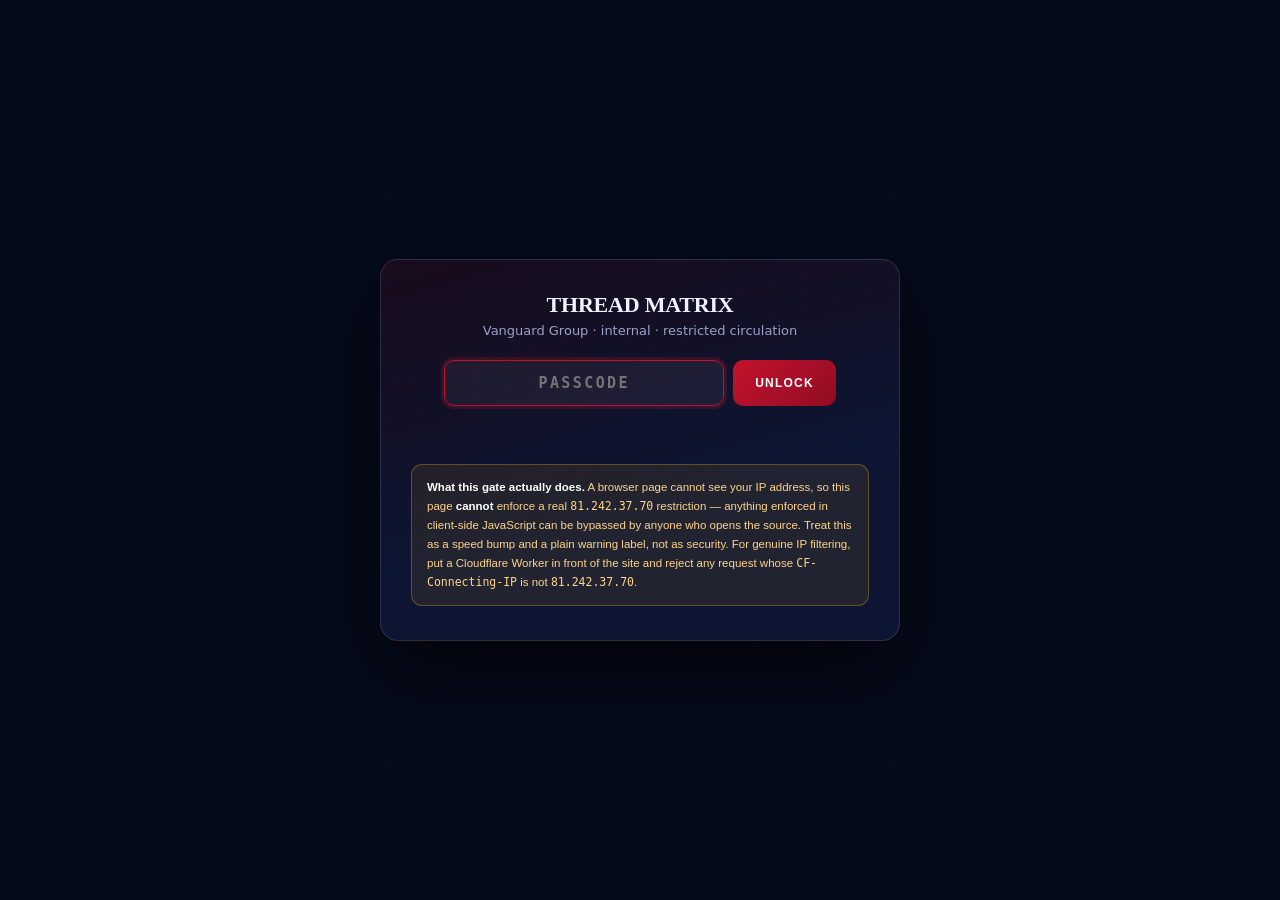
<file: thread.html>
<!DOCTYPE html>
<html lang="en">
<head>
<meta charset="utf-8">
<meta name="viewport" content="width=device-width,initial-scale=1">
<title>THREAD MATRIX — Vanguard Group (restricted)</title>
<meta name="robots" content="noindex,nofollow,noarchive">
<meta name="description" content="Restricted internal threat matrix.">
<link rel="stylesheet" href="styles.css?v=13">
<style>
  /* ---------- passcode gate ---------- */
  .gate{min-height:100vh;display:grid;place-items:center;padding:24px}
  .gate-card{
    width:min(520px,100%);padding:34px 30px;border-radius:18px;text-align:center;
    background:linear-gradient(165deg,rgba(196,18,46,.10),rgba(13,22,51,.96) 60%);
    border:1px solid rgba(255,255,255,.12);box-shadow:0 30px 80px rgba(0,0,0,.55);
  }
  .gate-card h1{margin:0 0 6px;font-size:22px;letter-spacing:-.01em}
  .gate-sub{margin:0 0 22px;color:var(--muted);font-size:13px}
  .gate-row{display:flex;gap:9px;justify-content:center}
  .gate-row input{
    flex:1;max-width:280px;padding:13px 15px;border-radius:10px;font:600 15px/1 ui-monospace,monospace;
    letter-spacing:.16em;text-align:center;color:var(--text);
    background:rgba(255,255,255,.05);border:1px solid rgba(255,255,255,.16);outline:none;
  }
  .gate-row input:focus{border-color:var(--red);box-shadow:0 0 0 3px rgba(196,18,46,.22)}
  .gate-row button{
    padding:13px 22px;border:0;border-radius:10px;cursor:pointer;
    font:800 12px/1 Inter,Arial,sans-serif;letter-spacing:.1em;color:#fff;
    background:linear-gradient(135deg,#C4122E,#8f0d22);
  }
  .gate-msg{min-height:20px;margin:14px 0 0;font:700 12px/1.4 Inter,Arial,sans-serif;color:#ff8fa8}
  .gate-msg.ok{color:#4ade80}
  .gate-warn{
    margin-top:24px;padding:13px 15px;border-radius:11px;text-align:left;
    background:rgba(255,176,32,.09);border:1px solid rgba(255,176,32,.3);
    font:500 11.5px/1.65 Inter,Arial,sans-serif;color:#ffd489;
  }
  .gate-warn b{color:#fff}

  /* ---------- matrix shell ---------- */
  .mx{max-width:1180px;margin:0 auto;padding:30px 20px 70px}
  .mx-head{display:flex;flex-wrap:wrap;gap:14px;align-items:center;justify-content:space-between;margin-bottom:26px}
  .mx-tag{
    display:inline-flex;align-items:center;gap:8px;padding:6px 13px;border-radius:999px;
    font:800 10px/1 Inter,Arial,sans-serif;letter-spacing:.16em;color:#fff;
    background:linear-gradient(90deg,#ff2d55,#8f0d22);
  }
  .mx-title{font-size:27px;margin:10px 0 4px;letter-spacing:-.02em}
  .mx-meta{color:var(--muted);font:600 11.5px/1.6 ui-monospace,monospace}
  .mx-lock{
    padding:8px 13px;border-radius:9px;cursor:pointer;
    font:700 11px/1 Inter,Arial,sans-serif;letter-spacing:.06em;
    color:var(--muted);background:rgba(255,255,255,.05);border:1px solid rgba(255,255,255,.14);
  }
  .mx-lock:hover{color:#fff;border-color:var(--red)}

  /* threat banner */
  .threat{
    position:relative;overflow:hidden;border-radius:15px;padding:20px 22px;margin-bottom:22px;
    background:linear-gradient(150deg,rgba(255,45,85,.16),rgba(13,22,51,.95) 62%);
    border:1px solid rgba(255,45,85,.42);
  }
  .threat::after{
    content:"";position:absolute;left:0;right:0;top:0;height:3px;
    background:linear-gradient(90deg,transparent,#ff2d55,#ffb020,#ff2d55,transparent);
    background-size:220% 100%;animation:sweep 3.2s linear infinite;
  }
  @keyframes sweep{0%{background-position:0 0}100%{background-position:220% 0}}
  .threat h3{margin:0 0 4px;font-size:16px;letter-spacing:.02em}
  .threat .axes{display:flex;flex-wrap:wrap;gap:9px;margin-top:13px}
  .axis{
    flex:1 1 230px;padding:12px 14px;border-radius:11px;
    background:rgba(0,0,0,.3);border:1px solid rgba(255,255,255,.12);
  }
  .axis small{display:block;font:800 9px/1.4 Inter,Arial,sans-serif;letter-spacing:.15em;color:var(--muted);margin-bottom:5px}
  .axis strong{display:block;font:800 14px/1.35 Inter,Arial,sans-serif;color:#fff}
  .axis .sub{margin-top:5px;font:600 11px/1.5 ui-monospace,monospace;color:#c9cfe8}

  /* corp dossier */
  .corp{
    margin-bottom:20px;border-radius:15px;overflow:hidden;
    background:rgba(13,22,51,.86);border:1px solid rgba(255,255,255,.1);
  }
  .corp-banner{
    position:relative;height:132px;display:flex;align-items:center;gap:18px;padding:0 22px;
    background:
      radial-gradient(1200px 200px at 12% 0%,rgba(199,0,0,.34),transparent 62%),
      linear-gradient(120deg,#180609,#0a1230 70%);
    border-bottom:1px solid rgba(255,255,255,.1);
  }
  .corp-banner::before{
    content:"";position:absolute;inset:0;pointer-events:none;opacity:.5;
    background:repeating-linear-gradient(115deg,rgba(255,255,255,.045) 0 2px,transparent 2px 16px);
  }
  .corp-logo{
    position:relative;flex:0 0 auto;width:78px;height:78px;border-radius:13px;
    display:grid;place-items:center;padding:9px;
    background:rgba(0,0,0,.45);border:1px solid rgba(255,255,255,.16);
  }
  .corp-logo img{max-width:100%;max-height:100%;object-fit:contain;filter:drop-shadow(0 4px 12px rgba(0,0,0,.6))}
  .corp-logo .fallback{font:800 15px/1.15 Inter,Arial,sans-serif;color:#fff;text-align:center;letter-spacing:.04em}
  .corp-id{position:relative}
  .corp-id h4{margin:0 0 5px;font-size:20px;color:#fff;letter-spacing:-.01em}
  .corp-id .meta{font:600 11.5px/1.6 ui-monospace,monospace;color:#c9cfe8}
  .corp-id .tags{display:flex;flex-wrap:wrap;gap:6px;margin-top:9px}
  .chip{
    padding:3px 9px;border-radius:999px;
    font:800 9px/1.7 Inter,Arial,sans-serif;letter-spacing:.12em;
    color:#cfe0ff;background:rgba(120,160,255,.14);border:1px solid rgba(120,160,255,.34);
  }
  .chip.red{color:#ffb3c1;background:rgba(255,45,85,.15);border-color:rgba(255,45,85,.42)}
  .chip.amber{color:#ffd489;background:rgba(255,176,32,.14);border-color:rgba(255,176,32,.4)}
  .corp-desc{padding:15px 22px 0;color:#c9cfe8;font:500 13px/1.7 Inter,Arial,sans-serif}
  .mx-grid{display:grid;gap:16px;grid-template-columns:repeat(auto-fit,minmax(300px,1fr));padding:16px 22px 20px}
  .panel{border-radius:12px;padding:14px 15px;background:rgba(255,255,255,.035);border:1px solid rgba(255,255,255,.1)}
  .panel h5{margin:0 0 11px;font:800 10px/1.4 Inter,Arial,sans-serif;letter-spacing:.15em;color:var(--muted)}
  .kv{display:flex;justify-content:space-between;gap:12px;padding:5px 0;border-bottom:1px dashed rgba(255,255,255,.08)}
  .kv:last-child{border-bottom:0}
  .kv span{font:500 11.5px/1.5 Inter,Arial,sans-serif;color:var(--muted)}
  .kv b{font:700 12.5px/1.5 ui-monospace,monospace;color:#eef1ff;text-align:right;word-break:break-word}
  .kv b.warn{color:#ffd489}
  .kv b.bad{color:#ff8fa8}
  .holders{display:grid;gap:7px}
  .holder{display:grid;grid-template-columns:1fr auto;gap:8px;align-items:center}
  .holder .nm{font:600 11.5px/1.4 Inter,Arial,sans-serif;color:#eef1ff;overflow:hidden;text-overflow:ellipsis;white-space:nowrap}
  .holder .pc{font:700 11px/1.4 ui-monospace,monospace;color:#c9cfe8}
  .hbar{grid-column:1/-1;height:4px;border-radius:3px;background:rgba(255,255,255,.09);overflow:hidden}
  .hbar i{display:block;height:100%;background:linear-gradient(90deg,#C4122E,#ff6b6b)}
  table.mx{width:100%;border-collapse:collapse;font:500 11.5px/1.5 Inter,Arial,sans-serif}
  table.mx th{
    text-align:left;padding:7px 8px;font:800 9px/1.4 Inter,Arial,sans-serif;letter-spacing:.13em;
    color:var(--muted);border-bottom:1px solid rgba(255,255,255,.12);text-transform:uppercase;
  }
  table.mx td{padding:7px 8px;border-bottom:1px solid rgba(255,255,255,.055);color:#dfe4f7}
  table.mx td.num{text-align:right;font-family:ui-monospace,monospace;white-space:nowrap}
  .mx-note{margin:16px 22px 20px;padding:11px 13px;border-radius:10px;background:rgba(255,176,32,.09);
    border:1px solid rgba(255,176,32,.3);font:500 11.5px/1.65 Inter,Arial,sans-serif;color:#ffd489}
  .mx-foot{margin-top:26px;padding-top:16px;border-top:1px solid rgba(255,255,255,.09);
    color:var(--muted);font:500 11px/1.7 Inter,Arial,sans-serif}
  .hidden{display:none !important}
</style>
</head>
<body>

<!-- ================= PASSCODE GATE ================= -->
<div class="gate" id="gate">
  <div class="gate-card">
    <h1>THREAD MATRIX</h1>
    <p class="gate-sub">Vanguard Group &middot; internal &middot; restricted circulation</p>
    <div class="gate-row">
      <input id="pw" type="password" inputmode="text" autocomplete="off" placeholder="PASSCODE" aria-label="Passcode">
      <button id="go" type="button">UNLOCK</button>
    </div>
    <p class="gate-msg" id="msg"></p>
    <div class="gate-warn">
      <b>What this gate actually does.</b> A browser page cannot see your IP address, so this
      page <b>cannot</b> enforce a real <code>81.242.37.70</code> restriction — anything enforced in
      client-side JavaScript can be bypassed by anyone who opens the source. Treat this as a
      speed bump and a plain warning label, not as security. For genuine IP filtering, put a
      Cloudflare Worker in front of the site and reject any request whose
      <code>CF-Connecting-IP</code> is not <code>81.242.37.70</code>.
    </div>
  </div>
</div>

<!-- ================= MATRIX ================= -->
<div class="hidden" id="matrix">
  <div class="mx">
    <div class="mx-head">
      <div>
        <span class="mx-tag">◈ COUNTER-THREAT ASSESSMENT</span>
        <h1 class="mx-title">Thread Matrix — <span style="color:#ff8fa8">Umbrella Corporation &amp; Technologies</span></h1>
        <div class="mx-meta" id="mxMeta">loading…</div>
      </div>
      <button class="mx-lock" id="relock" type="button">◈ RE-LOCK</button>
    </div>

    <section class="threat">
      <h3>&#9888; THREAT ASSESSMENT</h3>
      <div class="mx-meta" id="threatBasis"></div>
      <div class="axes" id="threatAxes"></div>
    </section>

    <div id="corps"></div>

    <div class="mx-foot">
      <b>Source of truth.</b> Every figure on this page is read from <code>data/umbrella.json</code>,
      generated by <code>tools/fetch-umbrella.mjs</code> against the AHD public v1 API and refreshed on
      the same 15-minute cycle as the main site. Nothing here is hand-entered.
      <br><br>
      <b>Banner limitation.</b> The AHD public endpoint exposes <code>logoUrl</code> and
      <code>brandColor</code> but <b>not</b> the corporation hero banner
      (<code>headerImageUrl</code>), which is only served from the cookie-authenticated in-game
      endpoint. Banners here are therefore generated from each corporation's registered brand colour
      rather than fetched, and <code>bannerUrl</code> is recorded as <code>null</code> in the data file.
      <br><br>
      <a href="index.html" style="color:#4f7bd6">&larr; Back to the Vanguard Group site</a>
    </div>
  </div>
</div>

<script>
(function () {
  'use strict';
  // SHA-256 of the passcode. The plaintext passcode is never stored in this file.
  var PW_HASH = '75bc1bc63fd61e6882198b454a2a4ad321d452ae698954132d033514d502a3bb';
  var SESSION_KEY = 'vg.thread.unlocked';
  var $ = function (s) { return document.querySelector(s); };

  function b64(buf) {
    var b = new Uint8Array(buf), s = '';
    for (var i = 0; i < b.length; i++) s += String.fromCharCode(b[i]);
    return btoa(s);
  }
  function sha256(str) {
    return crypto.subtle.digest('SHA-256', new TextEncoder().encode(str)).then(b64).then(function (h) {
      var hex = '';
      for (var i = 0; i < h.length; i++) hex += ('0' + h.charCodeAt(i).toString(16)).slice(-2);
      return hex;
    });
  }

  var unlocked = false;
  function unlock() {
    $('#gate').classList.add('hidden');
    $('#matrix').classList.remove('hidden');
    unlocked = true;
    render();
  }
  function lock() {
    sessionStorage.removeItem(SESSION_KEY);
    $('#matrix').classList.add('hidden');
    $('#gate').classList.remove('hidden');
    $('#pw').value = '';
    unlocked = false;
  }

  function attempt() {
    var v = $('#pw').value.trim();
    var msg = $('#msg');
    if (!v) { msg.textContent = 'Enter the passcode.'; msg.classList.remove('ok'); return; }
    sha256(v).then(function (h) {
      if (h === PW_HASH) {
        msg.textContent = 'ACCESS GRANTED';
        msg.classList.add('ok');
        try { sessionStorage.setItem(SESSION_KEY, '1'); } catch (e) {}
        setTimeout(unlock, 220);
      } else {
        msg.textContent = 'ACCESS DENIED — incorrect passcode.';
        msg.classList.remove('ok');
        $('#pw').select();
      }
    }).catch(function () {
      msg.textContent = 'Could not verify (needs a secure context).';
    });
  }
  $('#go').addEventListener('click', attempt);
  $('#pw').addEventListener('keydown', function (e) { if (e.key === 'Enter') attempt(); });
  $('#relock').addEventListener('click', lock);

  // ---------- rendering ----------
  var DATA = null;
  var fmt = function (n) {
    if (n == null || !isFinite(n)) return 'n/a';
    var a = Math.abs(n);
    return a >= 1e9 ? '$' + (n / 1e9).toFixed(2) + 'B'
      : a >= 1e6 ? '$' + (n / 1e6).toFixed(2) + 'M'
        : a >= 1e3 ? '$' + (n / 1e3).toFixed(1) + 'K'
          : '$' + Math.round(n).toLocaleString('en-US');
  };
  var esc = function (t) {
    return String(t == null ? '' : t).replace(/&/g, '&amp;').replace(/</g, '&lt;')
      .replace(/>/g, '&gt;').replace(/"/g, '&quot;');
  };
  var pct = function (n) { return n == null ? 'n/a' : n.toFixed(2) + '%'; };

  function axisCard(name, label, a, corps) {
    return '<div class="axis"><small>' + label + '</small>' +
      '<strong>' + esc(name) + '</strong>' +
      '<div class="sub">' + a.sectorCount + ' sectors &middot; ' +
      a.workers.toLocaleString('en-US') + ' workers<br>' +
      'anchor revenue ' + Math.round(a.revenue).toLocaleString('en-US') + ' / game day</div></div>';
  }

  function render() {
    if (!DATA) {
      fetch('data/umbrella.json?t=' + Date.now(), { cache: 'no-store' })
        .then(function (r) { if (!r.ok) throw new Error('HTTP ' + r.status); return r.json(); })
        .then(function (d) { DATA = d; paint(); })
        .catch(function (e) {
          $('#mxMeta').textContent = 'Could not load data/umbrella.json (' + e.message + ')';
        });
      return;
    }
    paint();
  }

  function paint() {
    var d = DATA, t = d.thread, g = d.group;
    $('#mxMeta').textContent = 'thread ' + t.classification + ' · turn ' + d.game.currentTurn +
      ' (' + d.game.gameDateLabel + ') · snapshot ' + new Date(d.updatedAt).toISOString().slice(0, 16).replace('T', ' ') + 'Z · ' +
      g.count + ' registered corporations';
    $('#threatBasis').textContent = t.basis + ' ' + t.bannerNote;

    $('#threatAxes').innerHTML =
      axisCard(t.threat.primary, 'PRIMARY THREAT', g.threatAxes.military) +
      axisCard(t.threat.secondary, 'SECONDARY THREAT', g.threatAxes.biochemical);

    $('#corps').innerHTML = d.corporations.map(function (c) {
      var logo = c.logoUrl
        ? '<img src="' + esc(c.logoUrl) + '" alt="' + esc(c.name) + '">'
        : '<span class="fallback">' + esc(c.name.split(' ')[0]) + '</span>';
      var brand = esc(c.brandColor || '#c70000');

      var kv = function (k, v, cls) {
        return '<div class="kv"><span>' + k + '</span><b class="' + (cls || '') + '">' + v + '</b></div>';
      };

      var holders = c.shareholders.slice(0, 8).map(function (h) {
        return '<div class="holder"><span class="nm">' + esc(h.name || 'unknown') + '</span>' +
          '<span class="pc">' + h.pct + '%</span>' +
          '<span class="hbar"><i style="width:' + Math.max(1, Math.min(100, h.pct)) + '%"></i></span></div>';
      }).join('');

      var rows = Object.keys(c.sectorsByType).sort(function (a, b) {
        return c.sectorsByType[b].revenue - c.sectorsByType[a].revenue;
      }).map(function (k) {
        var v = c.sectorsByType[k];
        var flag = THREAT_FLAG[k] || '';
        return '<tr><td>' + esc(k) + (flag ? ' ' + flag : '') + '</td>' +
          '<td class="num">' + v.sectorCount + '</td>' +
          '<td class="num">' + v.workers.toLocaleString('en-US') + '</td>' +
          '<td class="num">' + Math.round(v.revenue).toLocaleString('en-US') + '</td></tr>';
      }).join('');

      var liquid = c.cashOnHand != null && c.marketCapUsd ? (c.cashOnHand / c.marketCapUsd) * 100 : null;
      var liqCls = liquid == null ? '' : liquid < 0.2 ? 'bad' : liquid < 1 ? 'warn' : '';

      return '<article class="corp">' +
        '<div class="corp-banner" style="box-shadow:inset 0 -1px 0 ' + brand + '33">' +
          '<div class="corp-logo">' + logo + '</div>' +
          '<div class="corp-id"><h4>' + esc(c.name) + '</h4>' +
            '<div class="meta">CORP #' + c.id + ' · ' + esc(c.typeLabel || c.type || '') + ' · HQ ' +
              esc(c.headquartersState || c.countryId || '?') + ' · CEO ' + esc(c.ceo || 'vacant') + '</div>' +
            '<div class="tags">' +
              '<span class="chip">MARKET CAP ' + fmt(c.marketCapUsd) + '</span>' +
              '<span class="chip">REV ' + fmt(c.revenueUsd) + '/DAY</span>' +
              '<span class="chip">MARGIN ' + pct(c.marginPct) + '</span>' +
              '<span class="chip">WORKERS ' + (c.workers || 0).toLocaleString('en-US') + '</span>' +
              (c.creditRating ? '<span class="chip">RATING ' + esc(c.creditRating) + '</span>' : '') +
              (c.publicFloatPct != null ? '<span class="chip">FLOAT ' + c.publicFloatPct + '%</span>' : '') +
              (c.threatAxes.military.sectorCount ? '<span class="chip red">DEFENSE ×' + c.threatAxes.military.sectorCount + '</span>' : '') +
              (c.threatAxes.biochemical.sectorCount ? '<span class="chip red">CHEM/HEALTH ×' + c.threatAxes.biochemical.sectorCount + '</span>' : '') +
              (c.defaultedBonds ? '<span class="chip amber">BOND DEFAULT</span>' : '') +
            '</div>' +
          '</div>' +
        '</div>' +
        (c.description ? '<p class="corp-desc">' + esc(c.description) + '</p>' : '') +
        '<div class="mx-grid">' +
          '<div class="panel"><h5>FINANCIALS (USD)</h5>' +
            kv('Revenue / game day', fmt(c.revenueUsd)) +
            kv('Operating income', c.operatingIncome == null ? 'n/a' : '$' + Math.round(c.operatingIncome * (c.revenueUsd && c.revenue ? c.revenueUsd / c.revenue : 1)).toLocaleString('en-US')) +
            kv('Operating margin', pct(c.marginPct), c.marginPct != null && c.marginPct < 10 ? 'bad' : '') +
            kv('Market cap', fmt(c.marketCapUsd)) +
            kv('Cash on hand', fmt(c.cashOnHand), liqCls) +
            kv('Total debt', fmt(c.totalDebt)) +
            kv('Cash / market cap', pct(liquid), liqCls) +
            kv('Dividend rate', c.dividendRate != null ? c.dividendRate + '%' : '—') +
            kv('Local figures', c.currency + ' · anchor ' + Math.round(c.revenue || 0).toLocaleString('en-US') + '/day') +
          '</div>' +
          '<div class="panel"><h5>SHARE REGISTER</h5>' +
            kv('Share price', c.sharePrice == null ? 'n/a' : '$' + Number(c.sharePrice).toLocaleString('en-US')) +
            kv('Total shares', c.totalShares == null ? 'n/a' : Number(c.totalShares).toLocaleString('en-US')) +
            kv('Public float', c.publicFloatPct == null ? 'n/a' : c.publicFloatPct + '%') +
            kv('Credit rating', esc(c.creditRating || 'n/a') + (c.creditScore != null ? ' (' + c.creditScore + ')' : '')) +
            '<div style="height:9px"></div>' + (holders || '<span class="kv"><span>no register</span></span>') +
          '</div>' +
          '<div class="panel"><h5>SECTOR FOOTPRINT</h5>' +
            '<table class="mx"><thead><tr><th>Type</th><th style="text-align:right">#</th>' +
              '<th style="text-align:right">Workers</th><th style="text-align:right">Anchor rev/day</th></tr></thead>' +
              '<tbody>' + rows + '</tbody></table>' +
          '</div>' +
        '</div>' +
        (c.bannerUrl ? '' : '<p class="mx-note">Hero banner unavailable from the public API for this corporation — the banner strip above is generated from its registered brand colour ' + brand + ' instead of a fetched image.</p>') +
      '</article>';
    }).join('');
  }

  var THREAT_FLAG = {
    defense: '<span style="color:#ff8fa8">&#9679; MILITARY</span>',
    chemical_industries: '<span style="color:#ff8fa8">&#9679; BIOCHEM</span>',
    healthcare: '<span style="color:#ff8fa8">&#9679; BIOCHEM</span>'
  };

  if (location.protocol !== 'file:') {
    try { if (sessionStorage.getItem(SESSION_KEY) === '1') unlock(); } catch (e) {}
  }
  $('#pw').focus();
})();
</script>
</body>
</html>
</file>
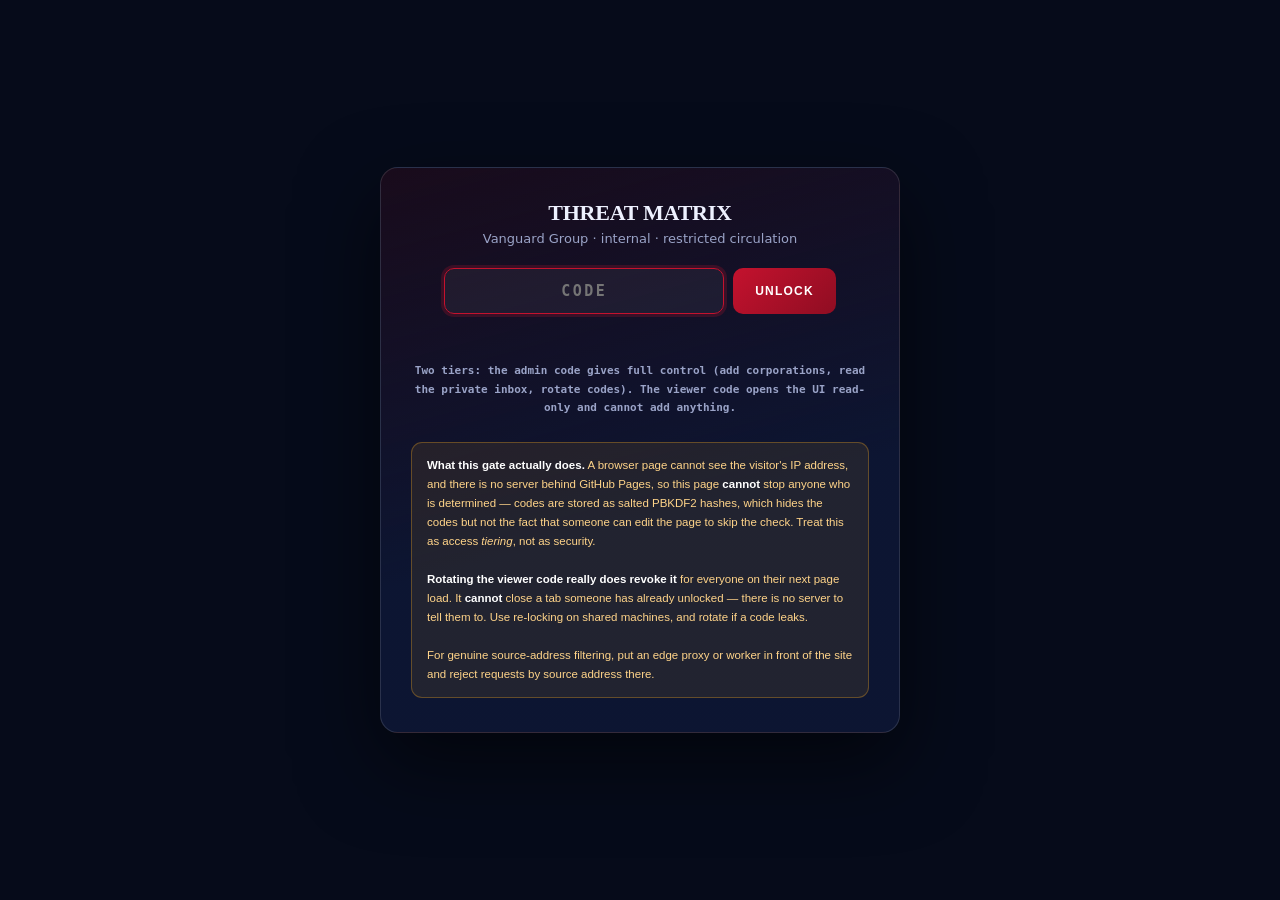
<file: threat.html>
<!DOCTYPE html>
<html lang="en">
<head>
<meta charset="utf-8">
<meta name="viewport" content="width=device-width,initial-scale=1">
<title>THREAT MATRIX — Vanguard Group (restricted)</title>
<meta name="robots" content="noindex,nofollow,noarchive">
<meta name="description" content="Restricted internal threat matrix.">
<link rel="stylesheet" href="styles.css?v=14">
<style>
  .gate{min-height:100vh;display:grid;place-items:center;padding:24px}
  .gate-card{width:min(520px,100%);padding:34px 30px;border-radius:18px;text-align:center;
    background:linear-gradient(165deg,rgba(196,18,46,.10),rgba(13,22,51,.96) 60%);
    border:1px solid rgba(255,255,255,.12);box-shadow:0 30px 80px rgba(0,0,0,.55)}
  .gate-card h1{margin:0 0 6px;font-size:22px;letter-spacing:-.01em}
  .gate-sub{margin:0 0 22px;color:var(--muted);font-size:13px}
  .gate-row{display:flex;gap:9px;justify-content:center}
  .gate-row input{flex:1;max-width:280px;padding:13px 15px;border-radius:10px;
    font:600 15px/1 ui-monospace,monospace;letter-spacing:.16em;text-align:center;color:var(--text);
    background:rgba(255,255,255,.05);border:1px solid rgba(255,255,255,.16);outline:none}
  .gate-row input:focus{border-color:var(--red);box-shadow:0 0 0 3px rgba(196,18,46,.22)}
  .gate-row button,.btn{padding:13px 22px;border:0;border-radius:10px;cursor:pointer;
    font:800 12px/1 Inter,Arial,sans-serif;letter-spacing:.1em;color:#fff;
    background:linear-gradient(135deg,#C4122E,#8f0d22)}
  .btn.ghost{background:rgba(255,255,255,.07);border:1px solid rgba(255,255,255,.16);color:var(--muted)}
  .btn.sm{padding:9px 14px;font-size:10.5px}
  .btn:disabled{opacity:.45;cursor:not-allowed}
  .gate-msg{min-height:20px;margin:14px 0 0;font:700 12px/1.4 Inter,Arial,sans-serif;color:#ff8fa8}
  .gate-msg.ok{color:#4ade80}
  .gate-warn{margin-top:24px;padding:13px 15px;border-radius:11px;text-align:left;
    background:rgba(255,176,32,.09);border:1px solid rgba(255,176,32,.3);
    font:500 11.5px/1.65 Inter,Arial,sans-serif;color:#ffd489}
  .gate-warn b{color:#fff}
  .gate-hint{margin-top:14px;font:600 11px/1.7 ui-monospace,monospace;color:var(--muted)}

  /* ---- role badge + admin console ---- */
  .role-badge{display:inline-flex;align-items:center;gap:7px;padding:6px 13px;border-radius:999px;
    font:800 10px/1 Inter,Arial,sans-serif;letter-spacing:.14em;color:#fff}
  .role-badge.admin{background:linear-gradient(90deg,#C4122E,#8f0d22)}
  .role-badge.viewer{background:rgba(90,110,160,.35);border:1px solid rgba(150,175,235,.4);color:#cfe0ff}
  .console{border-radius:15px;padding:19px 22px;margin-bottom:20px;
    background:linear-gradient(150deg,rgba(196,18,46,.12),rgba(13,22,51,.94) 62%);
    border:1px solid rgba(196,18,46,.4)}
  .console h3{margin:0 0 4px;font-size:16px}
  .console .lead{margin:0 0 15px;color:#c9cfe8;font:500 12.5px/1.7 Inter,Arial,sans-serif}
  .console-grid{display:grid;gap:11px;grid-template-columns:repeat(auto-fit,minmax(220px,1fr));align-items:end}
  .inbox-item{padding:12px 14px;border-radius:11px;background:rgba(0,0,0,.34);
    border:1px solid rgba(255,255,255,.13);margin-bottom:9px}
  .inbox-item .meta{font:600 10.5px/1.5 ui-monospace,monospace;color:var(--muted);margin-bottom:6px}
  .inbox-item .body{font:600 12px/1.7 ui-monospace,monospace;color:#b9ffd6;white-space:pre-wrap;word-break:break-word}
  .inbox-item .body.locked{color:#ff8fa8}
  .viewer-lock{display:flex;gap:10px;align-items:center;padding:12px 15px;border-radius:11px;margin-bottom:18px;
    background:rgba(90,110,160,.13);border:1px solid rgba(150,175,235,.34);
    font:600 12px/1.6 Inter,Arial,sans-serif;color:#cfe0ff}
  .viewer-lock b{color:#fff}

  .mx{max-width:1240px;margin:0 auto;padding:30px 20px 70px}
  .mx-head{display:flex;flex-wrap:wrap;gap:14px;align-items:center;justify-content:space-between;margin-bottom:24px}
  .mx-tag{display:inline-flex;align-items:center;gap:8px;padding:6px 13px;border-radius:999px;
    font:800 10px/1 Inter,Arial,sans-serif;letter-spacing:.16em;color:#fff;
    background:linear-gradient(90deg,#ff2d55,#8f0d22)}
  .mx-title{font-size:27px;margin:10px 0 4px;letter-spacing:-.02em}
  .mx-meta{color:var(--muted);font:600 11.5px/1.6 ui-monospace,monospace}
  .mx-lock{padding:8px 13px;border-radius:9px;cursor:pointer;font:700 11px/1 Inter,Arial,sans-serif;
    color:var(--muted);background:rgba(255,255,255,.05);border:1px solid rgba(255,255,255,.14)}
  .mx-lock:hover{color:#fff;border-color:var(--red)}

  .threat{position:relative;overflow:hidden;border-radius:15px;padding:20px 22px;margin-bottom:20px;
    background:linear-gradient(150deg,rgba(255,45,85,.16),rgba(13,22,51,.95) 62%);
    border:1px solid rgba(255,45,85,.42)}
  .threat::after{content:"";position:absolute;left:0;right:0;top:0;height:3px;
    background:linear-gradient(90deg,transparent,#ff2d55,#ffb020,#ff2d55,transparent);
    background-size:220% 100%;animation:sweep 3.2s linear infinite}
  @keyframes sweep{0%{background-position:0 0}100%{background-position:220% 0}}
  .threat h3{margin:0 0 4px;font-size:16px;letter-spacing:.02em}
  .axes{display:flex;flex-wrap:wrap;gap:9px;margin-top:13px}
  .axis{flex:1 1 240px;padding:12px 14px;border-radius:11px;background:rgba(0,0,0,.3);border:1px solid rgba(255,255,255,.12)}
  .axis small{display:block;font:800 9px/1.4 Inter,Arial,sans-serif;letter-spacing:.15em;color:var(--muted);margin-bottom:5px}
  .axis strong{display:block;font:800 14px/1.35 Inter,Arial,sans-serif;color:#fff}
  .axis .sub{margin-top:5px;font:600 11px/1.5 ui-monospace,monospace;color:#c9cfe8}

  /* ---- add corporation ---- */
  .add{border-radius:15px;padding:20px 22px;margin-bottom:22px;
    background:linear-gradient(150deg,rgba(120,160,255,.10),rgba(13,22,51,.94) 60%);
    border:1px solid rgba(120,160,255,.3)}
  .add h3{margin:0 0 4px;font-size:16px}
  .add .lead{margin:0 0 15px;color:#c9cfe8;font:500 12.5px/1.7 Inter,Arial,sans-serif}
  .add-grid{display:grid;gap:11px;grid-template-columns:repeat(auto-fit,minmax(180px,1fr));align-items:end}
  .fld{display:flex;flex-direction:column;gap:5px}
  .fld label{font:800 9px/1.4 Inter,Arial,sans-serif;letter-spacing:.13em;color:var(--muted)}
  .fld input,.fld select,.fld textarea{padding:10px 12px;border-radius:9px;
    font:600 13px/1.3 Inter,Arial,sans-serif;color:var(--text);
    background:rgba(255,255,255,.05);border:1px solid rgba(255,255,255,.16);outline:none;width:100%}
  .fld textarea{min-height:64px;resize:vertical;font-size:12px}
  .fld input:focus,.fld select:focus,.fld textarea:focus{border-color:#5b8cff;box-shadow:0 0 0 3px rgba(91,140,255,.2)}
  .add-actions{display:flex;flex-wrap:wrap;gap:9px;margin-top:14px;align-items:center}
  .add-msg{margin:12px 0 0;font:600 12px/1.6 Inter,Arial,sans-serif;color:#8fd0ff;min-height:19px}
  .add-msg.err{color:#ff8fa8}
  .add-msg.ok{color:#4ade80}
  .roster-out{margin-top:13px;padding:12px 13px;border-radius:10px;display:none;
    background:rgba(0,0,0,.42);border:1px solid rgba(255,255,255,.14)}
  .roster-out pre{margin:0;font:600 11.5px/1.6 ui-monospace,monospace;color:#b9ffd6;white-space:pre-wrap;word-break:break-all}
  .chk{display:flex;align-items:center;gap:7px;font:600 12px/1.4 Inter,Arial,sans-serif;color:#c9cfe8;cursor:pointer}
  .chk input{width:15px;height:15px;accent-color:var(--red)}

  .corp{margin-bottom:20px;border-radius:15px;overflow:hidden;background:rgba(13,22,51,.86);border:1px solid rgba(255,255,255,.1)}
  .corp-banner{position:relative;height:126px;display:flex;align-items:center;gap:18px;padding:0 22px;
    background:radial-gradient(1200px 200px at 12% 0%,rgba(199,0,0,.34),transparent 62%),linear-gradient(120deg,#180609,#0a1230 70%);
    border-bottom:1px solid rgba(255,255,255,.1)}
  .corp-banner::before{content:"";position:absolute;inset:0;pointer-events:none;opacity:.5;
    background:repeating-linear-gradient(115deg,rgba(255,255,255,.045) 0 2px,transparent 2px 16px)}
  .corp-logo{position:relative;flex:0 0 auto;width:74px;height:74px;border-radius:13px;display:grid;
    place-items:center;padding:9px;background:rgba(0,0,0,.45);border:1px solid rgba(255,255,255,.16)}
  .corp-logo img{max-width:100%;max-height:100%;object-fit:contain;filter:drop-shadow(0 4px 12px rgba(0,0,0,.6))}
  .corp-logo .fallback{font:800 14px/1.15 Inter,Arial,sans-serif;color:#fff;text-align:center;letter-spacing:.04em}
  .corp-id{position:relative;min-width:0}
  .corp-id h4{margin:0 0 5px;font-size:19px;color:#fff;letter-spacing:-.01em}
  .corp-id .meta{font:600 11.5px/1.6 ui-monospace,monospace;color:#c9cfe8}
  .corp-id .meta a{color:#7aa7ff}
  .tags{display:flex;flex-wrap:wrap;gap:6px;margin-top:9px}
  .chip{padding:3px 9px;border-radius:999px;font:800 9px/1.7 Inter,Arial,sans-serif;letter-spacing:.12em;
    color:#cfe0ff;background:rgba(120,160,255,.14);border:1px solid rgba(120,160,255,.34)}
  .chip.red{color:#ffb3c1;background:rgba(255,45,85,.15);border-color:rgba(255,45,85,.42)}
  .chip.amber{color:#ffd489;background:rgba(255,176,32,.14);border-color:rgba(255,176,32,.4)}
  .chip.green{color:#a7f3c0;background:rgba(74,222,128,.13);border-color:rgba(74,222,128,.36)}
  .corp-desc{padding:15px 22px 0;color:#c9cfe8;font:500 13px/1.7 Inter,Arial,sans-serif}
  .corp-note{padding:9px 22px 0;color:#ffd489;font:600 11.5px/1.6 ui-monospace,monospace}

  .mx-grid{display:grid;gap:16px;grid-template-columns:repeat(auto-fit,minmax(290px,1fr));padding:16px 22px 20px}
  .panel{border-radius:12px;padding:14px 15px;background:rgba(255,255,255,.035);border:1px solid rgba(255,255,255,.1);min-width:0}
  .panel h5{margin:0 0 11px;font:800 10px/1.4 Inter,Arial,sans-serif;letter-spacing:.15em;color:var(--muted)}
  .kv{display:flex;justify-content:space-between;gap:12px;padding:5px 0;border-bottom:1px dashed rgba(255,255,255,.08)}
  .kv:last-child{border-bottom:0}
  .kv span{font:500 11.5px/1.5 Inter,Arial,sans-serif;color:var(--muted)}
  .kv b{font:700 12.5px/1.5 ui-monospace,monospace;color:#eef1ff;text-align:right;word-break:break-word}
  .kv b.warn{color:#ffd489}
  .kv b.bad{color:#ff8fa8}
  .kv b.good{color:#a7f3c0}
  .holders{display:grid;gap:7px}
  .holder{display:grid;grid-template-columns:1fr auto;gap:8px;align-items:center}
  .holder .nm{font:600 11.5px/1.4 Inter,Arial,sans-serif;color:#eef1ff;overflow:hidden;text-overflow:ellipsis;white-space:nowrap}
  .holder .pc{font:700 11px/1.4 ui-monospace,monospace;color:#c9cfe8}
  .hbar{grid-column:1/-1;height:4px;border-radius:3px;background:rgba(255,255,255,.09);overflow:hidden}
  .hbar i{display:block;height:100%;background:linear-gradient(90deg,#C4122E,#ff6b6b)}
  table.mx{width:100%;border-collapse:collapse;font:500 11.5px/1.5 Inter,Arial,sans-serif}
  table.mx th{text-align:left;padding:7px 8px;font:800 9px/1.4 Inter,Arial,sans-serif;letter-spacing:.12em;
    color:var(--muted);border-bottom:1px solid rgba(255,255,255,.12);text-transform:uppercase;white-space:nowrap}
  table.mx td{padding:6px 8px;border-bottom:1px solid rgba(255,255,255,.055);color:#dfe4f7}
  table.mx td.num{text-align:right;font-family:ui-monospace,monospace;white-space:nowrap}
  .def{color:#ff8fa8;font-weight:800}
  .scroll{overflow-x:auto;-webkit-overflow-scrolling:touch}
  .mx-note{margin:0 22px 18px;padding:11px 13px;border-radius:10px;background:rgba(255,176,32,.09);
    border:1px solid rgba(255,176,32,.3);font:500 11.5px/1.65 Inter,Arial,sans-serif;color:#ffd489}
  details.raw{margin:0 22px 18px;border-radius:10px;background:rgba(0,0,0,.34);border:1px solid rgba(255,255,255,.12)}
  details.raw summary{cursor:pointer;padding:11px 13px;font:700 11px/1.5 Inter,Arial,sans-serif;letter-spacing:.08em;color:#9aa3c7}
  details.raw pre{margin:0;padding:0 13px 13px;font:600 11px/1.6 ui-monospace,monospace;color:#b9ffd6;
    white-space:pre-wrap;word-break:break-all;max-height:400px;overflow:auto}
  .mx-foot{margin-top:26px;padding-top:16px;border-top:1px solid rgba(255,255,255,.09);
    color:var(--muted);font:500 11px/1.7 Inter,Arial,sans-serif}
  .hidden{display:none !important}
</style>
</head>
<body>

<div class="gate" id="gate">
  <div class="gate-card">
    <h1>THREAT MATRIX</h1>
    <p class="gate-sub">Vanguard Group &middot; internal &middot; restricted circulation</p>
    <div class="gate-row">
      <input id="pw" type="password" autocomplete="off" placeholder="CODE" aria-label="Access code">
      <button id="go" type="button">UNLOCK</button>
    </div>
    <p class="gate-msg" id="msg"></p>
    <p class="gate-hint">Two tiers: the <b>admin code</b> gives full control (add corporations, read the
      private inbox, rotate codes). The <b>viewer code</b> opens the UI read-only and cannot add anything.</p>
    <div class="gate-warn">
      <b>What this gate actually does.</b> A browser page cannot see the visitor's IP address, and there
      is no server behind GitHub Pages, so this page <b>cannot</b> stop anyone who is determined &mdash; codes
      are stored as salted PBKDF2 hashes, which hides the codes but not the fact that someone can edit
      the page to skip the check. Treat this as access <i>tiering</i>, not as security.
      <br><br>
      <b>Rotating the viewer code really does revoke it</b> for everyone on their next page load. It
      <b>cannot</b> close a tab someone has already unlocked &mdash; there is no server to tell them to. Use
      re-locking on shared machines, and rotate if a code leaks.
      <br><br>
      For genuine source-address filtering, put an edge proxy or worker in front of the site and
      reject requests by source address there.
    </div>
  </div>
</div>

<div class="hidden" id="matrix">
  <div class="mx">
    <div class="mx-head">
      <div>
        <span class="mx-tag">&#9670; COUNTER-THREAT ASSESSMENT</span>
        <h1 class="mx-title">Threat Matrix</h1>
        <div class="mx-meta" id="mxMeta">loading&hellip;</div>
      </div>
      <div style="display:flex;gap:10px;align-items:center">
        <span class="role-badge viewer" id="roleBadge">LOCKED</span>
        <button class="mx-lock" id="relock" type="button">&#9670; LOG OUT</button>
      </div>
    </div>

    <div class="viewer-lock hidden" id="viewerLock">
      <span style="font-size:17px">&#128274;</span>
      <span><b>Viewer access.</b> You can read every dossier, but adding corporations, reading the private
      inbox and rotating codes are admin-only. Ask the admin for an admin code if you need them.</span>
    </div>

    <section class="console hidden" id="adminConsole">
      <h3>&#9670; ADMIN CONSOLE</h3>
      <p class="lead">
        Codes are PBKDF2-SHA256 (210k iterations) and only their hashes are published. The inbox is
        sealed with AES-256-GCM under a key derived from your admin code, so its contents are unreadable
        to anyone without it &mdash; including from the raw JSON file.
      </p>
      <div class="console-grid">
        <div class="fld"><label>SEAL A MESSAGE TO THE PRIVATE INBOX</label>
          <input id="inHint" placeholder="short label, e.g. 'new viewer code'"></div>
        <div class="fld" style="grid-column:span 2"><label>MESSAGE (sealed with your admin code)</label>
          <input id="inText" placeholder="e.g. New viewer code: ABCD-1234"></div>
        <div class="fld"><label>&nbsp;</label>
          <button class="btn" id="inSeal" type="button">SEAL MESSAGE</button></div>
      </div>
      <p class="add-msg" id="inMsg"></p>
      <div style="margin-top:16px"><h5 style="margin:0 0 10px;font:800 10px/1.4 Inter,Arial,sans-serif;letter-spacing:.15em;color:var(--muted)">PRIVATE INBOX</h5>
        <div id="inboxList"><p class="mx-meta">loading…</p></div>
      </div>
      <div style="margin-top:16px"><h5 style="margin:0 0 10px;font:800 10px/1.4 Inter,Arial,sans-serif;letter-spacing:.15em;color:var(--muted)">CODE MANAGEMENT</h5>
        <div class="add-actions">
          <button class="btn ghost sm" id="mgrOut" type="button">OPEN CODE MANAGEMENT</button>
          <span class="mx-meta" id="mgrInfo"></span>
        </div>
        <pre id="mgrOutPre" style="margin-top:11px;padding:12px;border-radius:10px;background:rgba(0,0,0,.42);border:1px solid rgba(255,255,255,.14);font:600 11.5px/1.7 ui-monospace,monospace;color:#b9ffd6;white-space:pre-wrap;word-break:break-all"></pre>
      </div>
    </section>

    <section class="threat">
      <h3>&#9888; GROUP THREAT ASSESSMENT</h3>
      <div class="mx-meta" id="threatBasis"></div>
      <div class="axes" id="threatAxes"></div>
    </section>

    <section class="add" id="addSection">
      <h3>&#10133; ADD A CORPORATION</h3>
      <p class="lead">
        Type a corporation ID (the number in <code>ahousedividedgame.com/corporations/<b>ID</b></code>)
        or a name. Every figure below is pulled live &mdash; CEO, logo, financials, costs, share register,
        bonds, credit components, sectors and tape &mdash; and is <b>never</b> hand-entered.
        To keep a corporation on this page permanently, copy the generated roster line into
        <code>data/roster.json</code>; the scheduled refresher picks it up within 15 minutes.
      </p>
      <div class="add-grid">
        <div class="fld"><label>CORPORATION ID OR NAME</label><input id="aId" placeholder="824 or Umbrella"></div>
        <div class="fld"><label>THREAT CLASSIFICATION</label><select id="aThreat"></select></div>
        <div class="fld"><label>ALSO A VANGUARD MEMBER?</label>
          <label class="chk" style="padding-top:7px"><input type="checkbox" id="aMember"> count in alliance totals</label></div>
        <div class="fld"><label>DISPLAY NAME OVERRIDE (OPTIONAL)</label><input id="aAlias" placeholder="leave blank for registered name"></div>
      </div>
      <div class="add-grid" style="margin-top:11px">
        <div class="fld" style="grid-column:1/-1"><label>NOTE</label><textarea id="aNote" placeholder="optional free text shown on the dossier"></textarea></div>
        <div class="fld"><label>YOUR AHD KEY (ONLY IF NOT ALREADY TRACKED)</label>
          <input id="akey" placeholder="ahd_pub_..." autocomplete="off"></div>
        <div class="fld"><label>&nbsp;</label>
          <button class="btn" id="aFetch" type="button">FETCH DOSSIER</button></div>
      </div>
      <div class="add-actions">
        <button class="btn ghost sm" id="aRoster" type="button">GENERATE ROSTER LINE</button>
        <span class="mx-meta" id="aSrc"></span>
      </div>
      <p class="add-msg" id="aMsg"></p>
      <div class="roster-out" id="aOut"><pre id="aOutPre"></pre></div>
      <div id="aPreview"></div>
    </section>

    <div id="corps"></div>

    <div class="mx-foot">
      <b>Source of truth.</b> Everything on this page is read from <code>data/intel.json</code>, generated by
      <code>tools/fetch-intel.mjs</code> from the live AHD API on the same 15-minute cycle as the main site.
      Corporation selection lives in <code>data/roster.json</code>; names matching <code>autoMatch</code> are
      discovered automatically on every refresh.
      <br><br>
      <b>Banner limitation.</b> The AHD public endpoint exposes <code>logoUrl</code> and <code>brandColor</code>
      but not the corporation hero banner (<code>headerImageUrl</code>), which is only served from the
      cookie-authenticated in-game endpoint. Banner strips are therefore generated from each corporation's
      registered brand colour, and <code>bannerUrl</code> is recorded as <code>null</code>.
      <br><br>
      <a href="index.html" style="color:#4f7bd6">&larr; Back to the Vanguard Group site</a>
    </div>
  </div>
</div>

<script>
(function () {
  'use strict';
  // ---- access control -------------------------------------------------------------
  // Codes are NEVER stored here. data/auth.json holds only PBKDF2-SHA256 hashes plus
  // the salt. We recompute a candidate's hash and compare against the right tier.
  // ROLE drives the whole UI: 'admin' may add corps / read inbox / manage codes,
  // 'viewer' is read-only.
  var SESSION_KEY = 'vg.thread.session';
  var $ = function (s) { return document.querySelector(s); };
  var ROLE = null;
  var AUTH = null;
  var PBKDF2_ITER = 210000;
  var THREAT_FLAG = {
    defense: '<span style="color:#ff8fa8">&#9679; MILITARY</span>',
    chemical_industries: '<span style="color:#ff8fa8">&#9679; BIOCHEM</span>',
    healthcare: '<span style="color:#ff8fa8">&#9679; BIOCHEM</span>'
  };

  function b64u8(buf) {
    var b = new Uint8Array(buf), s = '';
    for (var i = 0; i < b.length; i++) s += String.fromCharCode(b[i]);
    return btoa(s);
  }
  function unb64u8(s) {
    var bin = atob(s), out = new Uint8Array(bin.length);
    for (var i = 0; i < bin.length; i++) out[i] = bin.charCodeAt(i);
    return out;
  }
  // PBKDF2-SHA256, 32 bytes, base64 - byte-for-byte what tools/auth.mjs computes.
  function pbkdf2(password, saltB64, iterations) {
    var enc = new TextEncoder();
    return crypto.subtle.importKey('raw', enc.encode(password), 'PBKDF2', false, ['deriveBits'])
      .then(function (key) {
        return crypto.subtle.deriveBits(
          { name: 'PBKDF2', salt: unb64u8(saltB64), iterations: iterations, hash: 'SHA-256' },
          key, 256);
      })
      .then(b64u8);
  }
  function inboxKey(saltB64, adminCode) {
    return pbkdf2('inbox|' + adminCode, saltB64, PBKDF2_ITER).then(function (bits) {
      return crypto.subtle.importKey('raw', unb64u8(bits), { name: 'AES-GCM' }, false, ['decrypt']);
    });
  }
  // constant-time-ish compare so a wrong code cannot be probed a character at a time
  function safeEq(a, b) {
    if (typeof a !== 'string' || typeof b !== 'string' || a.length !== b.length) return false;
    var diff = 0;
    for (var i = 0; i < a.length; i++) diff |= a.charCodeAt(i) ^ b.charCodeAt(i);
    return diff === 0;
  }

  function setRole(role) {
    ROLE = role;
    var badge = $('#roleBadge');
    badge.textContent = role === 'admin' ? 'ADMIN · FULL CONTROL' : 'VIEWER · READ ONLY';
    badge.className = 'role-badge ' + (role === 'admin' ? 'admin' : 'viewer');
    $('#adminConsole').classList.toggle('hidden', role !== 'admin');
    $('#viewerLock').classList.toggle('hidden', role === 'admin');
    // viewer must not be able to add corporations
    $('#addSection').classList.toggle('hidden', role !== 'admin');
    document.querySelectorAll('.viewer-blocked').forEach(function (el) { el.remove(); });
  }

  function unlock(r, code) {
    $('#gate').classList.add('hidden');
    $('#matrix').classList.remove('hidden');
    accessCode = r === 'admin' ? (code || null) : null;
    setRole(r);
    try { sessionStorage.setItem(SESSION_KEY, r); } catch (e) {}
    load();
    if (r === 'admin') loadInbox();
  }
  function logout() {
    try { sessionStorage.removeItem(SESSION_KEY); } catch (e) {}
    ROLE = null;
    $('#matrix').classList.add('hidden');
    $('#gate').classList.remove('hidden');
    $('#pw').value = '';
    $('#inboxList').innerHTML = '';
    $('#inMsg').textContent = '';
    $('#mgrOutPre').textContent = '';
    $('#aPreview').innerHTML = '';
    $('#aOut').style.display = 'none';
    setRole('viewer');
    $('#pw').focus();
  }

  function attempt() {
    var v = $('#pw').value.trim(), msg = $('#msg');
    if (!v) { msg.textContent = 'Enter your code.'; msg.classList.remove('ok'); return; }
    if (!AUTH) { msg.textContent = 'Loading access config…'; return; }
    msg.textContent = 'Checking…'; msg.classList.remove('ok');
    var salt = AUTH.salt, iter = AUTH.iterations || PBKDF2_ITER;
    pbkdf2(v, salt, iter).then(function (h) {
      if (safeEq(h, AUTH.admin.hash)) {
        ADMIN_CODE = v; // in-memory only; enables inbox seal/decrypt for this tab
        msg.textContent = 'ACCESS GRANTED — admin'; msg.classList.add('ok');
        unlock('admin', v);
      } else if (safeEq(h, AUTH.viewer.hash)) {
        ADMIN_CODE = null;
        msg.textContent = 'ACCESS GRANTED — viewer (read only)'; msg.classList.add('ok');
        unlock('viewer');
      } else {
        ADMIN_CODE = null;
        msg.textContent = 'ACCESS DENIED — code does not match any tier.';
        msg.classList.remove('ok');
        $('#pw').select();
      }
    }).catch(function (e) {
      msg.textContent = 'Could not verify: ' + e.message;
    });
  }
  $('#go').addEventListener('click', attempt);
  $('#pw').addEventListener('keydown', function (e) { if (e.key === 'Enter') attempt(); });
  $('#relock').addEventListener('click', logout);

  function loadAuth() {
    if (location.protocol === 'file:') { $('#mxMeta').textContent = 'Open over http(s) to load data.'; return Promise.reject(); }
    return fetch('data/auth.json?t=' + Date.now(), { cache: 'no-store' })
      .then(function (r) { if (!r.ok) throw new Error('HTTP ' + r.status); return r.json(); })
      .then(function (a) { AUTH = a; PBKDF2_ITER = a.iterations || PBKDF2_ITER; return a; })
      .catch(function (e) {
        $('#msg').textContent = 'Access config unavailable (' + e.message + ').';
        throw e;
      });
  }
  loadAuth().catch(function () {});

  // ---------- formatting ----------
  var fmt = function (n) {
    if (n == null || !isFinite(n)) return 'n/a';
    var a = Math.abs(n);
    return a >= 1e9 ? '$' + (n / 1e9).toFixed(2) + 'B'
      : a >= 1e6 ? '$' + (n / 1e6).toFixed(2) + 'M'
        : a >= 1e3 ? '$' + (n / 1e3).toFixed(1) + 'K'
          : '$' + Math.round(n).toLocaleString('en-US');
  };
  var num = function (n) { return n == null ? 'n/a' : Number(n).toLocaleString('en-US'); };
  var pct = function (n) { return n == null ? 'n/a' : (Math.round(n * 100) / 100) + '%'; };
  var esc = function (t) {
    return String(t == null ? '' : t).replace(/&/g, '&amp;').replace(/</g, '&lt;')
      .replace(/>/g, '&gt;').replace(/"/g, '&quot;');
  };
  var kv = function (k, v, cls) {
    return '<div class="kv"><span>' + k + '</span><b class="' + (cls || '') + '">' + v + '</b></div>';
  };

  // ---- private inbox (AES-256-GCM, key derived from the ADMIN code) ----
  var INBOX = [];
  var ADMIN_CODE = null; // held only in memory, never persisted
  function inMsg(t, cls) {
    var m = $('#inMsg');
    m.textContent = t;
    m.className = 'add-msg' + (cls ? ' ' + cls : '');
  }

  function decryptMsg(m) {
    if (!ADMIN_CODE || !AUTH) return Promise.resolve(null);
    return inboxKey(AUTH.salt, ADMIN_CODE)
      .then(function (key) {
        // WebCrypto expects the GCM auth tag APPENDED to the ciphertext; auth.json
        // stores them separately, so concatenate before decrypting.
        var ct = unb64u8(m.ct), tag = unb64u8(m.tag);
        var buf = new Uint8Array(ct.length + tag.length);
        buf.set(ct, 0);
        buf.set(tag, ct.length);
        return crypto.subtle.decrypt({ name: 'AES-GCM', iv: unb64u8(m.iv), tagLength: 128 }, key, buf);
      })
      .then(function (buf) { return new TextDecoder().decode(buf); })
      .catch(function () { return null; }); // sealed with a different admin code
  }

  function renderInbox() {
    var box = $('#inboxList');
    if (!box) return;
    if (!INBOX.length) { box.innerHTML = '<p class="mx-meta">Inbox is empty.</p>'; return; }
    box.innerHTML = INBOX.slice().reverse().map(function (m) {
      return '<div class="inbox-item"><div class="meta">' +
        esc(m.at) + ' · viewer epoch ' + esc(m.epoch) + ' · sealed with admin epoch ' + esc(m.sealedWithAdminEpoch) +
        (m.plainHint ? ' · "' + esc(m.plainHint) + '"' : '') +
        ' · <span id="msg-' + esc(m.id) + '">decrypting…</span></div>' +
        '<div class="body locked" data-for="' + esc(m.id) + '">• • •</div></div>';
    }).join('');
    INBOX.forEach(function (m) {
      decryptMsg(m).then(function (txt) {
        var el = document.querySelector('[data-for="' + m.id + '"]');
        var st = document.getElementById('msg-' + m.id);
        if (txt === null) {
          if (el) { el.classList.remove('locked'); el.textContent = '(sealed with a different admin code — cannot decrypt)'; }
          if (st) st.textContent = 'undecryptable';
        } else {
          if (el) { el.classList.remove('locked'); el.textContent = txt; }
          if (st) st.textContent = 'decrypted';
        }
      });
    });
  }

  function loadInbox() {
    fetch('data/inbox.json?t=' + Date.now(), { cache: 'no-store' })
      .then(function (r) { return r.ok ? r.json() : { messages: [] }; })
      .then(function (d) { INBOX = d.messages || []; renderInbox(); })
      .catch(function () { INBOX = []; renderInbox(); });
  }

  $('#inSeal').addEventListener('click', function () {
    var text = $('#inText').value.trim();
    if (!text) { inMsg('Nothing to seal.', 'err'); return; }
    if (!ADMIN_CODE || !AUTH) { inMsg('Re-enter your admin code to seal.', 'err'); return; }
    inboxKey(AUTH.salt, ADMIN_CODE).then(function (bits) {
      return crypto.subtle.importKey('raw', unb64u8(bits), { name: 'AES-GCM' }, false, ['encrypt']);
    }).then(function (key) {
      var iv = crypto.getRandomValues(new Uint8Array(12));
      return crypto.subtle.encrypt({ name: 'AES-GCM', iv: iv }, key, new TextEncoder().encode(text))
        .then(function (buf) {
          var b = new Uint8Array(buf);
          var tag = b.slice(b.length - 16), ct = b.slice(0, b.length - 16);
          return { id: Math.random().toString(16).slice(2, 10), at: new Date().toISOString(),
            epoch: AUTH.viewer.epoch, sealedWithAdminEpoch: AUTH.admin.epoch,
            plainHint: $('#inHint').value.trim() || null,
            iv: b64u8(iv), ct: b64u8(ct), tag: b64u8(tag) };
        });
    }).then(function (m) {
      INBOX.push(m);
      renderInbox();
      $('#inText').value = ''; $('#inHint').value = '';
      inMsg('Sealed in this browser. Commit data/inbox.json to publish it to other admins.', 'ok');
    }).catch(function (e) { inMsg('Seal failed: ' + e.message, 'err'); });
  });

  // ---- code management: the browser cannot write to the repo, so it emits
  //      ready-to-run commands + the resulting auth.json patch for the admin.
  $('#mgrOut').addEventListener('click', function () {
    var adminHash = AUTH ? AUTH.admin.hash : '';
    var salt = AUTH ? AUTH.salt : '';
    var pre = $('#mgrOutPre');
    pre.textContent = [
      '# Run these from the repo root. The browser cannot write files, so copy/paste.',
      '',
      '# 1) Revoke every viewer code and mint a new one (everyone holding the old',
      '#    one is locked out on their next page load):',
      'node tools/auth.mjs rotate-viewer',
      '',
      '# 2) Change the admin code (the old admin code stops working immediately, and',
      '#    inbox messages sealed with it become unreadable):',
      'node tools/auth.mjs set-admin',
      '',
      '# 3) Seal a message into the private inbox:',
      'node tools/auth.mjs inbox --hint "new viewer code" --text "New viewer code: XXXX-XXXX"',
      '',
      '# 4) Commit so the site picks the changes up:',
      'git add data/auth.json data/inbox.json',
      'git commit -m "chore: rotate access codes"',
      'git push',
      '',
      '# current salt   : ' + salt,
      '# current admin  : epoch ' + (AUTH ? AUTH.admin.epoch : '?') + ', hash ' + adminHash.slice(0, 16) + '…',
      '# current viewer : epoch ' + (AUTH ? AUTH.viewer.epoch : '?') + ', hash ' + (AUTH ? AUTH.viewer.hash.slice(0, 16) : '') + '…',
    ].join('\n');
  });

  // ---------- intelligence data ----------
  var DATA_ORIGIN = 'https://wild-night-2ce6.batuhanylz2009.workers.dev';
  var dataOrigin = 'pages';
  // Sent only when this tab holds a code, so a gated /data/intel.json can verify it
  // server-side. Never persisted; a restored session simply falls back to Pages.
  var accessCode = null;
  function fetchData(name) {
    var bust = '?t=' + Date.now();
    var opts = { cache: 'no-store', mode: 'cors' };
    if (name === 'intel.json' && accessCode) {
      opts.headers = { 'X-AHD-Code': accessCode };
    }
    return fetch(DATA_ORIGIN + '/data/' + name + bust, opts)
      .then(function (r) {
        if (!r.ok) throw new Error('worker ' + r.status);
        return r.json().then(function (j) {
          if (j && !(j.error && !j.corporations)) { dataOrigin = 'worker'; return j; }
          throw new Error('worker payload rejected');
        });
      })
      .catch(function () {
        dataOrigin = 'pages';
        return fetch('data/' + name + bust, { cache: 'no-store' }).then(function (r) { return r.json(); });
      });
  }
  var DATA = null, CORPS = null, FX = null;
  function load() {
    if (location.protocol === 'file:') { $('#mxMeta').textContent = 'Open over http(s) to load data.'; return; }
    Promise.all([
      fetchData('intel.json'),
      fetchData('corps.json').catch(function () { return { corps: [] }; }),
      fetchData('live.json').catch(function () { return { forex: null }; })
    ]).then(function (res) {
      DATA = res[0]; CORPS = res[1] || { corps: [] }; FX = (res[2] && res[2].forex) || null;
      buildThreatSelect();
      paint();
    }).catch(function (e) { $('#mxMeta').textContent = 'Could not load intel data (' + e.message + ')'; });
  }

  function defaultThreat() {
    return (DATA && DATA.threat && DATA.threat.default) || 'Biochemical Weapons Development';
  }
  function buildThreatSelect() {
    var set = (DATA.threats && DATA.threats.length ? DATA.threats.slice() : []).filter(function (t) {
      return t !== defaultThreat();
    });
    set.unshift(defaultThreat());
    var html = set.map(function (t) { return '<option value="' + esc(t) + '">' + esc(t) + '</option>'; }).join('');
    html += '<option value="__custom">custom…</option>';
    $('#aThreat').innerHTML = html;
    $('#aThreat').value = defaultThreat();
  }

  function axisCard(label, a) {
    return '<div class="axis"><small>' + label + '</small><strong>' +
      (a.sectorCount ? a.sectorCount + ' sectors' : 'no sectors') + '</strong>' +
      '<div class="sub">' + a.workers.toLocaleString('en-US') + ' workers &middot; ' +
      'anchor rev ' + Math.round(a.revenue).toLocaleString('en-US') + '/day' +
      (a.states && a.states.length ? '<br>' + esc(a.states.slice(0, 6).join(', ')) + (a.states.length > 6 ? ' +' + (a.states.length - 6) : '') : '') +
      '</div></div>';
  }

  function paint() {
    var d = DATA, t = d.totals || {};
    $('#mxMeta').textContent = 'turn ' + d.game.currentTurn + ' (' + d.game.gameDateLabel + ') · snapshot ' +
      new Date(d.updatedAt).toISOString().slice(0, 16).replace('T', ' ') + 'Z · ' +
      (t.corporations || 0) + ' tracked · ' + (t.workers || 0).toLocaleString('en-US') + ' workers · ' +
      (t.bonds || 0) + ' bonds' + (t.defaultedBonds ? ' · ' + t.defaultedBonds + ' DEFAULTED' : '') +
      ' · ' + (dataOrigin === 'worker' ? 'LIVE via Worker' : 'snapshot on Pages');
    $('#threatBasis').textContent = (d.threat && d.threat.note ? d.threat.note : '') +
      ' Labels are set per corporation in data/roster.json; the axis figures below are derived from real sector data.';
    var labels = {};
    (d.corporations || []).forEach(function (c) { if (c.threat) labels[c.threat] = (labels[c.threat] || 0) + 1; });
    var stated = Object.keys(labels).map(function (k) {
      return '<div class="axis"><small>STATED THREAT</small><strong>' + esc(k) + '</strong>' +
        '<div class="sub">' + labels[k] + ' of ' + (d.corporations || []).length + ' tracked corporation' +
        (labels[k] > 1 ? 's' : '') + '<br>label set in data/roster.json</div></div>';
    }).join('');
    $('#threatAxes').innerHTML = stated +
      axisCard('BIOCHEMICAL CAPABILITY (sector-derived)', { sectorCount: t.biochemicalSectors || 0, workers: 0, revenue: 0, states: [] }) +
      axisCard('MILITARY CAPABILITY (sector-derived)', { sectorCount: t.militarySectors || 0, workers: 0, revenue: 0, states: [] });
    $('#corps').innerHTML = (d.corporations || []).map(dossier).join('');
  }

  function dossier(c) {
    if (c.alive === false) {
      return '<article class="corp"><div class="corp-banner"><div class="corp-logo"><span class="fallback">?</span></div>' +
        '<div class="corp-id"><h4>' + esc(c.displayName) + '</h4>' +
        '<div class="meta">CORP #' + c.id + ' · UNAVAILABLE — ' + esc(c.error || 'not found') + '</div></div></div>' +
        '<p class="mx-note">No dossier: the API did not return this corporation. It may have dissolved.</p></article>';
    }
    var f = c.financials || {}, bs = c.balanceSheet || {}, ss = c.shareStructure || {},
      cr = c.creditRating || {}, ax = c.threatAxes || {};
    var logo = c.logoUrl ? '<img src="' + esc(c.logoUrl) + '" alt="' + esc(c.name) + '">'
      : '<span class="fallback">' + esc((c.name || '?').split(' ')[0]) + '</span>';
    var brand = esc(c.brandColor || '#c70000');

    var liq = bs.cashOnHandUsd != null && bs.marketCapitalizationUsd ? (bs.cashOnHandUsd / bs.marketCapitalizationUsd) * 100 : null;
    var liqCls = liq == null ? '' : liq < 0.2 ? 'bad' : liq < 1 ? 'warn' : 'good';

    var holders = (ss.shareholders || []).map(function (h) {
      return '<div class="holder"><span class="nm">' + esc(h.name || 'unknown') + '</span>' +
        '<span class="pc">' + pct(h.pct) + '</span>' +
        '<span class="hbar"><i style="width:' + Math.max(1, Math.min(100, h.pct || 0)) + '%"></i></span></div>';
    }).join('');

    var comp = cr.components || {};
    var bonds = (c.bonds || []).map(function (b) {
      return '<tr><td>' + pct(b.couponRate) + '</td><td>' + esc(b.maturityLabel || '—') + '</td>' +
        '<td class="num">' + num(b.totalIssued) + '</td><td class="num">' + num(b.marketPrice) + '</td>' +
        '<td class="num">' + num(b.turnsRemaining) + '</td><td class="num">' + (b.yieldToMaturity == null ? '—' : num(b.yieldToMaturity)) + '</td>' +
        '<td class="num">' + num(b.holders) + '</td>' +
        '<td class="num">' + (b.defaulted ? '<span class="def">DEFAULTED</span>' : 'ok') + '</td></tr>';
    }).join('');

    var types = Object.keys(c.sectorsByType || {}).sort(function (a, b) {
      return (c.sectorsByType[b].revenue || 0) - (c.sectorsByType[a].revenue || 0);
    }).map(function (k) {
      var v = c.sectorsByType[k];
      return '<tr><td>' + esc(k) + (THREAT_FLAG[k] || '') + '</td><td class="num">' + v.sectorCount + '</td>' +
        '<td class="num">' + num(v.workers) + '</td><td class="num">' + num(Math.round(v.revenue)) + '</td>' +
        '<td class="num">' + (v.avgProfitMargin == null ? '—' : v.avgProfitMargin) + '</td>' +
        '<td class="num">' + (v.avgGrowth == null ? '—' : v.avgGrowth) + '</td></tr>';
    }).join('');

    var allSec = (c.sectors || []).slice().sort(function (a, b) { return (b.revenue || 0) - (a.revenue || 0); })
      .map(function (s) {
        return '<tr><td>' + esc(s.sectorType) + (THREAT_FLAG[s.sectorType] || '') + '</td>' +
          '<td>' + esc(s.stateName || s.stateId || '—') + '</td>' +
          '<td class="num">' + num(Math.round(s.revenue || 0)) + '</td>' +
          '<td class="num">' + (s.profitMargin == null ? '—' : s.profitMargin) + '</td>' +
          '<td class="num">' + (s.currentGrowthRate == null ? '—' : s.currentGrowthRate) + '</td>' +
          '<td class="num">' + num(s.workers) + '</td></tr>';
      }).join('');

    return '<article class="corp">' +
      '<div class="corp-banner"><div class="corp-logo">' + logo + '</div>' +
      '<div class="corp-id"><h4>' + esc(c.displayName) + '</h4>' +
      '<div class="meta">CORP #' + c.id + (c.ticker ? ' · ' + esc(c.ticker) : '') + ' · ' +
        esc(c.typeLabel || c.type || '') + ' · HQ ' + esc(c.headquartersState || c.countryId || '?') +
        ' · CEO ' + (c.ceo && c.ceo.profileUrl
          ? '<a href="' + esc(c.ceo.profileUrl) + '" target="_blank" rel="noopener">' + esc(c.ceo.name || 'vacant') + '</a>'
          : esc((c.ceo && c.ceo.name) || 'vacant')) +
        (c.corpUrl ? ' · <a href="' + esc(c.corpUrl) + '" target="_blank" rel="noopener">open corp page</a>' : '') +
      '</div>' +
      '<div class="tags">' +
        (c.threat ? '<span class="chip red">THREAT: ' + esc(c.threat) + '</span>' : '<span class="chip">no threat label</span>') +
        '<span class="chip">MCAP ' + fmt(bs.marketCapitalizationUsd) + '</span>' +
        '<span class="chip">REV ' + fmt(f.revenueUsd) + '/DAY</span>' +
        '<span class="chip">MARGIN ' + pct(f.marginPct) + '</span>' +
        '<span class="chip">WORKERS ' + num(c.workers) + '</span>' +
        '<span class="chip">SECTORS ' + num(c.sectorCount) + '</span>' +
        (cr.rating ? '<span class="chip green">RATING ' + esc(cr.rating) + ' · ' + num(cr.compositeScore) + '</span>' : '') +
        (c.defaultedBonds ? '<span class="chip amber">DEFAULTED BONDS ' + c.defaultedBonds + '</span>' : '') +
        '<span class="chip">' + (c.source === 'autoMatch' ? 'AUTO-MATCHED' : 'ROSTER') + '</span>' +
      '</div></div></div>' +
      (c.description ? '<p class="corp-desc">' + esc(c.description) + '</p>' : '') +
      (c.note ? '<p class="corp-note">▸ ' + esc(c.note) + '</p>' : '') +

      '<div class="mx-grid">' +
        '<div class="panel"><h5>FINANCIALS — PER GAME DAY (USD)</h5>' +
          kv('Revenue', fmt(f.revenueUsd)) +
          kv('Operating income', fmt(f.operatingIncomeUsd)) +
          kv('Operating costs', fmt(f.operatingCostsUsd)) +
          kv('Operating margin', pct(f.marginPct), f.marginPct != null && f.marginPct < 10 ? 'bad' : '') +
          kv('Dividend rate', f.dividendRate != null ? pct(f.dividendRate) : '—') +
          kv('Anchor revenue', num(f.totalRevenue)) +
          kv('Local currency', esc(c.currency || '—')) +
        '</div>' +

        '<div class="panel"><h5>BALANCE SHEET (USD)</h5>' +
          kv('Market capitalisation', fmt(bs.marketCapitalizationUsd)) +
          kv('Cash on hand', fmt(bs.cashOnHandUsd), liqCls) +
          kv('Total debt', fmt(bs.totalDebtUsd)) +
          kv('Cash / market cap', pct(liq), liqCls) +
          kv('Local market cap', c.currency + ' ' + num(bs.marketCapitalization)) +
          kv('Local cash', c.currency + ' ' + num(Math.round(bs.cashOnHand || 0))) +
        '</div>' +

        '<div class="panel"><h5>EQUITY &amp; SHARE REGISTER</h5>' +
          kv('Share price', c.currency + ' ' + num(ss.sharePrice)) +
          kv('Total shares', num(ss.totalShares)) +
          kv('Public float', num(ss.publicFloat) + ' (' + pct(ss.publicFloatPct) + ')') +
          kv('Tape growth 30T', c.growth ? (c.growth.pct >= 0 ? '+' : '') + c.growth.pct + '%' : 'n/a',
            c.growth ? (c.growth.pct >= 0 ? 'good' : 'bad') : '') +
          (c.growth ? kv('Growth window', 't' + c.growth.fromTurn + ' → t' + c.growth.toTurn + ' · ' + c.growth.trades + ' trades' + (c.growth.splitAdjusted ? ' · split-adj' : '')) : '') +
          kv('Tape points', num(c.tapeTradeCount) + ' trades, ' + c.tapeSplitCount + ' splits') +
          '<div style="height:9px"></div>' + (holders || '<div class="kv"><span>no register</span></div>') +
        '</div>' +

        '<div class="panel"><h5>CREDIT RATING</h5>' +
          kv('Rating', esc(cr.rating || 'n/a')) +
          kv('Composite score', num(cr.compositeScore)) +
          kv('Snapshot turn', num(cr.snapshotTurn)) +
          '<div style="height:6px"></div>' +
          kv('Debt / equity', num(comp.debtToEquity)) +
          kv('Interest coverage', num(comp.interestCoverage)) +
          kv('Profitability', num(comp.profitability)) +
          kv('Liquidity', num(comp.liquidity)) +
        '</div>' +

        '<div class="panel" style="grid-column:1/-1"><h5>THREAT AXES — DERIVED FROM SECTOR DATA</h5>' +
          '<div class="axes">' +
            axisCard('BIOCHEMICAL · ' + (ax.biochemical ? ax.biochemical.sectorTypes.join(', ') : ''), ax.biochemical || { sectorCount: 0, workers: 0, revenue: 0, states: [] }) +
            axisCard('MILITARY · ' + (ax.military ? ax.military.sectorTypes.join(', ') : ''), ax.military || { sectorCount: 0, workers: 0, revenue: 0, states: [] }) +
          '</div>' +
        '</div>' +

        '<div class="panel" style="grid-column:1/-1"><h5>BONDS (' + (c.bonds || []).length + ')</h5>' +
          ((c.bonds || []).length
            ? '<div class="scroll"><table class="mx"><thead><tr><th>Coupon</th><th>Maturity</th><th style="text-align:right">Issued</th>' +
              '<th style="text-align:right">Mkt price</th><th style="text-align:right">Turns left</th><th style="text-align:right">YTM</th>' +
              '<th style="text-align:right">Holders</th><th style="text-align:right">Status</th></tr></thead><tbody>' + bonds + '</tbody></table></div>'
            : '<div class="kv"><span>no bonds issued</span></div>') +
        '</div>' +

        '<div class="panel" style="grid-column:1/-1"><h5>SECTOR FOOTPRINT BY TYPE</h5>' +
          '<div class="scroll"><table class="mx"><thead><tr><th>Type</th><th style="text-align:right">#</th>' +
          '<th style="text-align:right">Workers</th><th style="text-align:right">Anchor rev/day</th>' +
          '<th style="text-align:right">Avg margin</th><th style="text-align:right">Avg growth</th></tr></thead>' +
          '<tbody>' + types + '</tbody></table></div>' +
        '</div>' +

        '<div class="panel" style="grid-column:1/-1"><h5>ALL SECTORS (' + (c.sectors || []).length + ')</h5>' +
          '<div class="scroll"><table class="mx"><thead><tr><th>Type</th><th>State</th>' +
          '<th style="text-align:right">Anchor rev</th><th style="text-align:right">Margin</th>' +
          '<th style="text-align:right">Growth</th><th style="text-align:right">Workers</th></tr></thead>' +
          '<tbody>' + allSec + '</tbody></table></div>' +
        '</div>' +
      '</div>' +

      (c.bannerUrl ? '' : '<p class="mx-note">Hero banner unavailable from the public API — the strip above is generated from its registered brand colour ' + brand + ' instead of a fetched image.</p>') +
      '<details class="raw"><summary>RAW API RECORD (every field returned by the AHD public endpoint)</summary><pre>' +
        esc(JSON.stringify(c, null, 2)) + '</pre></details>' +
    '</article>';
  }

  // ---------- add corporation ----------
  var picked = null;
  function say(t, cls) {
    var m = $('#aMsg');
    m.textContent = t;
    m.className = 'add-msg' + (cls ? ' ' + cls : '');
  }
  function key() {
    var inp = $('#akey');
    var k = (inp && inp.value.trim()) || '';
    if (!k) { try { k = sessionStorage.getItem('ahd_key') || ''; } catch (e) {} }
    return k;
  }
  function findByName(nm) {
    var q = nm.toLowerCase();
    return (CORPS.corps || []).filter(function (c) { return (c.name || '').toLowerCase().indexOf(q) >= 0; }).slice(0, 8);
  }
  function normLive(c) {
    // map a raw public-v1 response onto the same shape the dossiers render from
    var fx = (FX && FX.countryCcy && FX.rates) ? FX : { countryCcy: {}, rates: {} };
    var ccy = (fx.countryCcy && fx.countryCcy[c.countryId]) || 'USD';
    var usd = fx.rates && fx.rates.USD != null ? fx.rates.USD : 1;
    var ccyR = fx.rates && fx.rates[ccy] != null ? fx.rates[ccy] : (ccy === 'USD' ? usd : null);
    var toU = function (v) { return (v == null || !ccyR) ? null : (v / ccyR) * usd; };
    var sectors = Array.isArray(c.sectors) ? c.sectors : [];
    var byType = {};
    sectors.forEach(function (s) {
      var t = s.sectorType || 'unknown';
      byType[t] = byType[t] || { sectorCount: 0, workers: 0, revenue: 0, states: [], avgProfitMargin: 0, avgGrowth: 0, _n: 0 };
      byType[t].sectorCount++; byType[t].workers += s.workers || 0; byType[t].revenue += s.revenue || 0;
      byType[t]._m = (byType[t]._m || 0) + (s.profitMargin || 0);
      byType[t]._g = (byType[t]._g || 0) + (s.currentGrowthRate || 0);
      byType[t]._n++;
      if (s.stateName && byType[t].states.indexOf(s.stateName) < 0) byType[t].states.push(s.stateName);
    });
    Object.keys(byType).forEach(function (k) {
      var v = byType[k];
      v.avgProfitMargin = v._n ? Math.round(v._m / v._n * 100) / 100 : null;
      v.avgGrowth = v._n ? Math.round(v._g / v._n * 100) / 100 : null;
      delete v._m; delete v._g; delete v._n;
    });
    var axes = {};
    var AX = { biochemical: ['chemical_industries', 'healthcare'], military: ['defense'] };
    Object.keys(AX).forEach(function (axis) {
      var hit = sectors.filter(function (s) { return AX[axis].indexOf(s.sectorType) >= 0; });
      axes[axis] = {
        sectorTypes: AX[axis], sectorCount: hit.length,
        workers: hit.reduce(function (a, s) { return a + (s.workers || 0); }, 0),
        revenue: hit.reduce(function (a, s) { return a + (s.revenue || 0); }, 0),
        states: hit.map(function (s) { return s.stateName; }).filter(Boolean).filter(function (v, i, a) { return a.indexOf(v) === i; }),
      };
    });
    var rev = c.financials && c.financials.totalRevenue;
    return {
      id: c.sequentialId, name: c.name, displayName: c.name, description: c.description || null,
      type: c.type, typeLabel: c.typeLabel || c.type, countryId: c.countryId,
      headquartersState: c.headquartersState || null, currency: ccy, ticker: null,
      corpUrl: c.corpUrl, logoUrl: c.logoUrl || null, brandColor: c.brandColor || null, bannerUrl: null,
      ceo: { name: (c.ceo && c.ceo.name) || null, profileUrl: (c.ceo && c.ceo.profileUrl) || null },
      threat: $('#aThreat').value === '__custom' ? '' : $('#aThreat').value,
      member: $('#aMember').checked, note: $('#aNote').value.trim() || null, source: 'preview',
      financials: {
        totalRevenue: rev, operatingIncome: c.financials && c.financials.operatingIncome,
        operatingCosts: c.financials && c.financials.operatingCosts,
        dividendRate: c.financials && c.financials.dividendRate,
        revenueUsd: rev == null ? null : rev * usd,
        operatingIncomeUsd: (c.financials && c.financials.operatingIncome) == null ? null : c.financials.operatingIncome * usd,
        operatingCostsUsd: (c.financials && c.financials.operatingCosts) == null ? null : c.financials.operatingCosts * usd,
        marginPct: rev ? Math.round((c.financials.operatingIncome / rev) * 10000) / 100 : null,
      },
      balanceSheet: {
        cashOnHand: c.balanceSheet && c.balanceSheet.cashOnHand,
        marketCapitalization: c.balanceSheet && c.balanceSheet.marketCapitalization,
        totalDebt: c.balanceSheet && c.balanceSheet.totalDebt,
        cashOnHandUsd: toU(c.balanceSheet && c.balanceSheet.cashOnHand),
        marketCapitalizationUsd: toU(c.balanceSheet && c.balanceSheet.marketCapitalization),
        totalDebtUsd: toU(c.balanceSheet && c.balanceSheet.totalDebt),
      },
      shareStructure: {
        totalShares: c.shareStructure && c.shareStructure.totalShares,
        publicFloat: c.shareStructure && c.shareStructure.publicFloat,
        publicFloatPct: c.shareStructure && c.shareStructure.publicFloatPct,
        sharePrice: c.shareStructure && c.shareStructure.sharePrice,
        shareholders: ((c.shareStructure && c.shareStructure.shareholders) || []).map(function (h) {
          return { name: h.name, shares: h.shares, pct: h.percentage };
        }),
      },
      creditRating: c.creditRating || {},
      bonds: c.bonds || [],
      defaultedBonds: (c.bonds || []).filter(function (b) { return b.defaulted; }).length,
      sectors: sectors, sectorsByType: byType, sectorCount: sectors.length,
      workers: sectors.reduce(function (a, s) { return a + (s.workers || 0); }, 0),
      threatAxes: axes, growth: null, tape: [], tapeTradeCount: 0, tapeSplitCount: 0,
    };
  }

  $('#aFetch').addEventListener('click', function () {
    var raw = $('#aId').value.trim();
    if (!raw) { say('Enter a corporation ID or name.', 'err'); return; }
    var isId = /^\d+$/.test(raw);
    var local = null;
    if (isId) {
      local = (DATA.corporations || []).filter(function (c) { return String(c.id) === raw; })[0] || null;
    } else {
      var hits = findByName(raw);
      if (hits.length === 1) local = (DATA.corporations || []).filter(function (c) { return c.id === hits[0].id; })[0] || null;
      else if (hits.length > 1) {
        say('Multiple matches — paste the numeric ID: ' + hits.map(function (h) { return '#' + h.id + ' ' + h.name; }).join(' · '), 'err');
        return;
      }
    }
    if (local) {
      picked = local;
      $('#aSrc').textContent = 'source: verified snapshot (turn ' + DATA.game.currentTurn + ')';
      $('#aPreview').innerHTML = dossier(local);
      say('Loaded #' + local.id + ' ' + local.name + ' from the verified snapshot.', 'ok');
      return;
    }
    var k = key();
    if (!k || k.indexOf('ahd_') !== 0) {
      say('Not on this page yet — paste your AHD key (ahd_pub_…) to pull it live. It stays in this browser tab.', 'err');
      return;
    }
    say('Pulling #' + raw + ' from the game API…');
    fetch('https://ahousedividedgame.com/api/public/v1/corporation?id=' + encodeURIComponent(raw), { headers: { 'X-API-Key': k } })
      .then(function (r) {
        if (r.status === 401) throw new Error('key rejected (401) — check Settings → API Keys');
        if (!r.ok) throw new Error('game API error ' + r.status);
        return r.json();
      })
      .then(function (c) {
        if (!c || !c.name) throw new Error('not found — may have dissolved');
        try { sessionStorage.setItem('ahd_key', k); } catch (e) {}
        picked = normLive(c);
        $('#aSrc').textContent = 'source: live API pull (not yet in the snapshot)';
        $('#aPreview').innerHTML = dossier(picked);
        say('Fetched #' + picked.id + ' ' + picked.name + ' live.', 'ok');
      })
      .catch(function (e) { say('Could not fetch: ' + e.message, 'err'); });
  });

  $('#aRoster').addEventListener('click', function () {
    if (!picked) { say('Fetch a corporation first.', 'err'); return; }
    var threat = $('#aThreat').value === '__custom' ? '' : $('#aThreat').value;
    var entry = { id: picked.id, threat: threat, member: $('#aMember').checked };
    var alias = $('#aAlias').value.trim();
    if (alias) entry.alias = alias;
    var note = $('#aNote').value.trim();
    if (note) entry.note = note;
    var text = JSON.stringify(entry, null, 2).replace(/\n/g, '\n    ');
    var full = '    ' + text;
    $('#aOutPre').textContent = '    ' + text;
    $('#aOut').style.display = 'block';
    say('Paste this into data/roster.json → entries[]. The refresher adds it within 15 minutes.', 'ok');
    if (navigator.clipboard) navigator.clipboard.writeText(full).catch(function () {});
  });

  // Restore the session for this tab only. Note that a restored ADMIN session has no
  // admin code in memory, so the inbox stays sealed until the code is re-entered.
  if (location.protocol !== 'file:') {
    try {
      var sess = sessionStorage.getItem(SESSION_KEY);
      if (sess === 'admin' || sess === 'viewer') unlock(sess);
    } catch (e) {}
  }
  $('#pw').focus();
})();
</script>
</body>
</html>
</file>
<file: styles.css>
:root{
  --bg:#060b1a; --bg2:#0a1230; --card:#0d1633; --line:rgba(255,255,255,.09);
  --red:#C4122E; --red2:#8f0d22; --gold:#d4a94e; --text:#eef1ff; --muted:#9aa3c7;
  --green:#22c55e; --amber:#f59e0b; --radius:18px;
}
*{box-sizing:border-box}
html{scroll-behavior:smooth}
body{margin:0;background:var(--bg);color:var(--text);font-family:Inter,system-ui,-apple-system,Segoe UI,Roboto,Arial,sans-serif;overflow-x:hidden}
a{color:#ffb3c0}
h1,h2{font-family:"Playfair Display",Inter,serif;line-height:1.02;letter-spacing:-.02em}
h1{font-size:clamp(2.6rem,6vw,4.8rem);margin:18px 0}
h2{font-size:clamp(1.9rem,3.6vw,2.9rem);margin:10px 0 8px}
.red{color:#ff4d67}
.bg-grid{position:fixed;inset:0;background-image:linear-gradient(rgba(255,255,255,.035) 1px,transparent 1px),linear-gradient(90deg,rgba(255,255,255,.035) 1px,transparent 1px);background-size:44px 44px;mask-image:radial-gradient(ellipse 90% 70% at 50% 0%,black 40%,transparent 100%);pointer-events:none;z-index:0}
.bg-glow{position:fixed;inset:0;background:radial-gradient(700px 380px at 20% 0%,rgba(196,18,46,.28),transparent 70%),radial-gradient(600px 400px at 90% 20%,rgba(62,80,255,.18),transparent 70%);pointer-events:none;z-index:0}
main,header.topbar,footer{position:relative;z-index:1}
.topbar{display:flex;gap:10px;align-items:center;justify-content:center;padding:9px 16px;font-size:.82rem;background:linear-gradient(90deg,#12060b,#2a0a14,#12060b);border-bottom:1px solid var(--line);color:#ffd7de;text-align:center}
.topbar a{color:#fff;font-weight:700}
.pulse-dot{width:9px;height:9px;border-radius:50%;background:var(--green);box-shadow:0 0 0 0 rgba(34,197,94,.7);animation:pulse 1.8s infinite}
@keyframes pulse{70%{box-shadow:0 0 0 10px rgba(34,197,94,0)}100%{box-shadow:0 0 0 0 rgba(34,197,94,0)}}
.nav{position:sticky;top:0;z-index:50;background:rgba(6,11,26,.82);backdrop-filter:blur(14px);border-bottom:1px solid var(--line)}
.nav-inner{max-width:1180px;margin:0 auto;display:flex;align-items:center;justify-content:space-between;padding:12px 20px}
.brand{display:flex;align-items:center;gap:12px;text-decoration:none;color:var(--text)}
.brand-mark svg{width:42px;height:42px;display:block}
.brand-text strong{display:block;font-size:1.15rem;letter-spacing:2px}
.brand-text small{display:block;font-size:.62rem;letter-spacing:2.2px;color:var(--muted)}
.nav-links{display:flex;gap:22px;align-items:center}
.nav-links a{color:var(--muted);text-decoration:none;font-weight:600;font-size:.92rem}
.nav-links a:hover{color:#fff}
.btn{display:inline-flex;align-items:center;justify-content:center;gap:8px;border-radius:12px;padding:10px 18px;font-weight:800;text-decoration:none;border:1px solid transparent;cursor:pointer;font-size:.92rem;transition:.18s}
.btn-red{background:linear-gradient(180deg,#e01a3a,var(--red));color:#fff;box-shadow:0 8px 28px rgba(196,18,46,.4)}
.btn-red:hover{transform:translateY(-1px);filter:brightness(1.08)}
.btn-ghost{background:rgba(255,255,255,.06);color:#fff;border-color:var(--line)}
.btn-ghost:hover{background:rgba(255,255,255,.12)}
.btn-lg{padding:14px 24px;font-size:1rem;border-radius:14px}
.btn-sm{padding:8px 14px;font-size:.82rem}
.nav-toggle{display:none;background:none;border:1px solid var(--line);color:#fff;border-radius:10px;padding:8px 12px}
.mobile-menu{display:none;flex-direction:column;padding:10px 20px 16px;gap:10px}
.mobile-menu a{color:#fff;text-decoration:none;padding:10px;background:rgba(255,255,255,.05);border-radius:10px}
.hero{padding:34px 0 0}
.hero-inner{max-width:1180px;margin:0 auto;display:grid;grid-template-columns:1.05fr .95fr;gap:36px;padding:28px 20px 20px;align-items:start}
.badge-row{display:flex;gap:10px;flex-wrap:wrap}
.badge{font-size:.72rem;font-weight:800;letter-spacing:1.2px;padding:8px 12px;border-radius:999px}
.badge-red{background:rgba(196,18,46,.18);border:1px solid rgba(196,18,46,.5);color:#ff8fa3}
.badge-ghost{background:rgba(255,255,255,.06);border:1px solid var(--line);color:var(--muted)}
.lede{color:#c6cdeeff;font-size:1.08rem;line-height:1.65;max-width:560px}
.lede a{color:#fff}
.hero-cta{display:flex;gap:12px;margin:22px 0;flex-wrap:wrap}
.hero-reqs{display:flex;gap:0;border:1px solid var(--line);border-radius:16px;overflow:hidden;background:rgba(255,255,255,.03);max-width:560px}
.hero-reqs div{flex:1;padding:14px;text-align:center;border-right:1px solid var(--line)}
.hero-reqs div:last-child{border-right:0}
.hero-reqs strong{display:block;font-size:1.3rem}
.hero-reqs span{font-size:.72rem;color:var(--muted);letter-spacing:.6px;text-transform:uppercase}
.terminal-card{background:linear-gradient(180deg,#101a3d,#0a1030);border:1px solid rgba(255,255,255,.12);border-radius:20px;overflow:hidden;box-shadow:0 24px 80px rgba(0,0,0,.5)}
.terminal-head{display:flex;align-items:center;gap:12px;padding:12px 16px;font-size:.72rem;letter-spacing:1px;color:var(--muted);border-bottom:1px solid var(--line);font-weight:800}
.dots{display:flex;gap:6px}.dots i{width:10px;height:10px;border-radius:50%;background:#ff5f57;display:block}.dots i:nth-child(2){background:#febc2e}.dots i:nth-child(3){background:#28c840}
.live{margin-left:auto;color:#7dffb0;border:1px solid rgba(34,197,94,.4);padding:4px 10px;border-radius:999px;font-size:.65rem}
.terminal-body{padding:16px}
.t-row{display:grid;grid-template-columns:1.3fr 1fr 1fr .7fr;padding:10px 8px;border-radius:10px;font-size:.86rem;align-items:center}
.t-row:nth-child(even){background:rgba(255,255,255,.03)}
.t-head{color:var(--muted);font-size:.68rem;letter-spacing:1px;font-weight:800}
.t-name{font-weight:700;display:flex;align-items:center;gap:8px}
.v-dot,.b-dot,.j-dot,.vl-dot{width:9px;height:9px;border-radius:50%;display:inline-block}
.v-dot{background:#ff4d67}.b-dot{background:#60a5fa}.j-dot{background:var(--green)}.vl-dot{background:var(--amber)}.pf-dot{background:#d946ef}.abc-dot{background:#00e676}.ra-dot{background:#ff0000}.ka-dot{background:#ec4899}.to-dot{background:#fef100}.misa-dot{background:#0161fd}.napo-dot{background:#4576c4}
.live-dim{color:var(--muted);border-color:var(--line);background:rgba(255,255,255,.03);box-shadow:none;font-variant-numeric:tabular-nums}
.wip{background:rgba(245,158,11,.14);color:#fbbf24;border:1px solid rgba(245,158,11,.35);padding:3px 10px;border-radius:999px;font-size:.72rem;font-weight:800;letter-spacing:1px;animation:wipPulse 2s infinite;display:inline-block}
@keyframes wipPulse{50%{opacity:.55}}
.wip-inline{background:rgba(245,158,11,.18);color:#fcd34d;border:1px solid rgba(245,158,11,.4);padding:1px 8px;border-radius:999px;font-size:.75em;font-weight:800}
.up{color:#7dffb0;font-weight:800}
.down{color:#ff8fa3;font-weight:800}
.t-note{margin:12px 2px;color:var(--muted);font-size:.82rem}
.t-req{margin-top:12px;background:rgba(196,18,46,.1);border:1px solid rgba(196,18,46,.35);border-radius:14px;padding:12px 14px;font-size:.82rem}
.t-req strong{color:#fff}
.bar{height:8px;background:rgba(255,255,255,.1);border-radius:999px;margin:8px 0;overflow:hidden}
.bar-fill{height:100%;background:linear-gradient(90deg,var(--red),#ff6b85)}
.official-strip{display:flex;align-items:center;gap:12px;margin-top:14px;padding:10px 14px;background:#fff;border-radius:14px;color:#333;font-size:.8rem;font-weight:600}
.official-strip img{height:30px;object-fit:contain;background:#fff}
.ticker-wrap{margin-top:26px;border-top:1px solid var(--line);border-bottom:1px solid var(--line);background:rgba(0,0,0,.4);overflow:hidden;white-space:nowrap}
.ticker{display:inline-flex;gap:18px;padding:12px 20px;font-size:.8rem;font-weight:700;letter-spacing:.8px;color:#ffd7de;animation:tick 28s linear infinite}
@keyframes tick{to{transform:translateX(-50%)}}
.section{padding:72px 0}
.container{max-width:1180px;margin:0 auto;padding:0 20px}
.container.narrow{max-width:820px}
.kicker{color:var(--gold);font-weight:800;letter-spacing:2.5px;font-size:.75rem;margin:0}
.sub{color:var(--muted);max-width:680px;line-height:1.6}
.section-dark{background:linear-gradient(180deg,rgba(255,255,255,.02),rgba(0,0,0,.25));border-top:1px solid var(--line);border-bottom:1px solid var(--line)}
.grid-3{display:grid;grid-template-columns:repeat(3,1fr);gap:18px;margin-top:28px}
.grid-2{display:grid;grid-template-columns:1fr 1fr;gap:18px;margin-top:28px}
.card,.req,.member,.apply-card{background:var(--card);border:1px solid var(--line);border-radius:var(--radius);padding:22px}
.card .icon{font-size:1.6rem;background:rgba(196,18,46,.15);width:46px;height:46px;display:grid;place-items:center;border-radius:12px;border:1px solid rgba(196,18,46,.3)}
.card h3,.req h3,.member h3{margin:12px 0 8px}
.card p,.req p,.member p,.apply-card p{color:var(--muted);line-height:1.6;font-size:.94rem}
.req{position:relative;overflow:hidden}
.req-num{font-size:.7rem;letter-spacing:2px;color:var(--gold);font-weight:800}
.req-tag{margin-top:14px;display:inline-block;font-size:.68rem;font-weight:800;letter-spacing:1.2px;background:rgba(196,18,46,.16);border:1px solid rgba(196,18,46,.4);color:#ff8fa3;padding:6px 10px;border-radius:999px}
.checker{margin-top:26px;display:grid;grid-template-columns:1.1fr .9fr;gap:0;border:1px solid rgba(196,18,46,.35);border-radius:22px;overflow:hidden;background:linear-gradient(180deg,#141d45,#0b1130)}
.checker-left{padding:26px}
.checker-right{background:rgba(0,0,0,.3);padding:26px;display:flex}
.checker label{display:block;font-size:.82rem;color:var(--muted);margin:12px 0 4px;font-weight:600}
.checker input[type=text],.checker input[type=number],.checker input:not([type]),.apply-card input,.mail-gen textarea{width:100%;padding:12px 14px;border-radius:12px;border:1px solid var(--line);background:rgba(255,255,255,.05);color:#fff;font-size:.95rem;outline:none}
.checker input:focus,.apply-card input:focus,.mail-gen textarea:focus{border-color:var(--red)}
.two{display:grid;grid-template-columns:1fr 1fr;gap:12px}
.checks{margin:10px 0 16px;display:grid;gap:8px}
.chk{display:flex !important;align-items:center;gap:10px;background:rgba(255,255,255,.04);padding:10px 12px !important;border-radius:12px;border:1px solid var(--line);cursor:pointer;color:#fff !important;margin:0 !important}
.chk input{width:18px;height:18px;accent-color:var(--red)}
.checker select,.apply-card select,.mail-gen select{width:100%;padding:12px 14px;border-radius:12px;border:1px solid var(--line);background:rgba(255,255,255,.05);color:#fff;font-size:.95rem;outline:none;margin-top:4px}
.checker select option,.apply-card select option{background:#0d1633}
.search-block{border:1px dashed rgba(255,255,255,.2);border-radius:14px;padding:14px;margin-bottom:14px}
.q-results{display:grid;gap:6px;margin-top:8px}
.q-item{display:flex;justify-content:space-between;gap:10px;align-items:center;background:rgba(255,255,255,.04);border:1px solid var(--line);border-radius:10px;padding:8px 12px;cursor:pointer;font-size:.86rem}
.q-item:hover{border-color:var(--red)}
.q-item small{color:var(--muted);font-family:ui-monospace,monospace}
.big-count{font-family:ui-monospace,Consolas,monospace;font-size:2rem;font-weight:800;margin:6px 0}
.chart-card{background:var(--card);border:1px solid var(--line);border-radius:var(--radius);padding:18px;margin-top:18px}
.chart-card h4{margin:0 0 8px;font-size:.95rem}
.chart svg{width:100%;height:auto;display:block}
.chart-legend{display:flex;flex-wrap:wrap;gap:8px;margin-top:8px;font-size:.72rem;color:var(--muted)}
.chart-legend b{display:inline-block;width:10px;height:10px;border-radius:3px;margin-right:5px}
.chart-legend span{cursor:default;padding:2px 6px;border-radius:8px}
.chart-legend span:hover{background:rgba(255,255,255,.08)}
.chart-tip{position:fixed;z-index:200;pointer-events:none;background:#0a1030;border:1px solid rgba(255,255,255,.2);border-radius:10px;padding:8px 12px;font-size:.76rem;line-height:1.5;color:#eef1ff;box-shadow:0 10px 30px rgba(0,0,0,.5);max-width:240px}
.chart-tip strong{display:block;font-size:.8rem;margin-bottom:2px}
.chart-tip div{white-space:nowrap}
.chart-tip b{display:inline-block;width:9px;height:9px;border-radius:3px;margin-right:6px}
.verdict{flex:1;border:1px dashed rgba(255,255,255,.2);border-radius:16px;padding:20px;text-align:left}
.v-label{font-size:.68rem;letter-spacing:2px;color:var(--muted);font-weight:800}
.verdict strong{display:block;font-size:1.5rem;margin:8px 0}
.verdict.pass strong{color:#7dffb0}.verdict.fail strong{color:#ff8fa3}
.verdict p{color:var(--muted);line-height:1.6}
.members .member{text-align:left}
.m-top{display:flex;justify-content:space-between;align-items:center;font-size:.68rem;font-weight:800;letter-spacing:1px;color:var(--muted)}
.live-dot{color:#7dffb0}
.m-logo{margin:16px 0;background:#fff;border-radius:14px;padding:14px;display:flex;align-items:center;justify-content:center;min-height:74px}
.m-logo.blackrock{font-weight:900;color:#111;font-size:1.3rem;letter-spacing:.5px;flex-direction:column;line-height:1}
.m-logo.blackrock span{font-size:.65rem;letter-spacing:4px;color:#555;margin-top:4px}
.m-logo.deere{flex-direction:column;color:#1a5d1a;font-weight:900;font-size:1.25rem;line-height:1}
.m-logo.deere span:last-child{font-size:.6rem;letter-spacing:3px;color:#333}
.deere-mark{font-size:1.6rem}
.m-logo.vermont{flex-direction:column;color:#0c6b3c;font-weight:900;font-size:1.2rem;line-height:1}
.m-logo.vermont span{font-size:.6rem;letter-spacing:3px;color:#333}
.m-logo img{max-height:52px;max-width:100%;object-fit:contain}
.member.dead{opacity:.82;border-color:rgba(255,77,109,.55)}
.member.dead .m-logo{filter:grayscale(1) brightness(.85)}
.m-logo.kanso{flex-direction:column;color:#be185d;font-weight:900;font-size:1.6rem;line-height:1}
.m-logo.kanso span{font-size:.6rem;letter-spacing:3px;color:#333;font-family:Inter,Arial,sans-serif}
.m-desc{min-height:72px}
.table-title{font-size:1.05rem;margin:26px 0 4px}
.table-scroll{overflow-x:auto}
.control-table{width:100%;border-collapse:collapse;margin:10px 0 4px;font-size:.88rem;background:var(--card);border:1px solid var(--line);border-radius:14px;overflow:hidden}
.control-table th{font-size:.66rem;letter-spacing:1.4px;text-transform:uppercase;color:var(--muted);text-align:left;padding:10px 14px;border-bottom:1px solid var(--line)}
.control-table td{padding:10px 14px;border-bottom:1px solid rgba(255,255,255,.05)}
.control-table tr:last-child td{border-bottom:0}
.control-table td.num,.control-table th.num{text-align:right;font-family:ui-monospace,Consolas,monospace;white-space:nowrap}
.stamp{display:inline-block;font-size:.66rem;font-weight:800;letter-spacing:1.2px;padding:4px 10px;border-radius:999px;border:1px solid var(--line);color:var(--muted);white-space:nowrap}
.stamp.pass{color:#7dffb0;border-color:rgba(34,197,94,.45);background:rgba(34,197,94,.08)}
.stamp.na{color:#fcd34d;border-color:rgba(245,158,11,.4);background:rgba(245,158,11,.08)}
.note{color:var(--muted);font-size:.82rem;margin:4px 0 0}
.ties{display:grid;gap:8px;margin:10px 0}
.tie-row{display:flex;gap:10px;align-items:baseline;background:var(--card);border:1px solid var(--line);border-radius:12px;padding:9px 14px;font-size:.86rem;flex-wrap:wrap}
.tie-from{font-weight:800}
.tie-link{color:var(--muted)}
.tie-to{font-weight:600}
.tie-group{font-size:.68rem;font-weight:800;letter-spacing:1.6px;color:var(--gold);margin:12px 0 2px}
.m-stats{display:grid;grid-template-columns:1fr 1fr 1fr;gap:10px;margin-top:14px}
.m-stats div{background:rgba(255,255,255,.04);border:1px solid var(--line);border-radius:12px;padding:10px;text-align:center}
.m-stats small{display:block;color:var(--muted);font-size:.62rem;letter-spacing:1px;font-weight:800}
.m-stats strong{font-size:.9rem}
.member.featured{border-color:rgba(212,169,78,.5);background:linear-gradient(180deg,#171f4a,#0d1433)}
.wip-banner{margin-top:18px;padding:14px 18px;border-radius:14px;background:rgba(245,158,11,.1);border:1px solid rgba(245,158,11,.35);color:#fde68a;font-size:.88rem}
.apply-card code{background:rgba(0,0,0,.5);padding:6px 10px;border-radius:8px;border:1px solid var(--line);color:#fff}
.code-row{display:flex;gap:10px;align-items:center;margin:12px 0}
.apply-list{list-style:none;padding:0;margin:12px 0 0;display:grid;gap:8px;color:#c6cdEE;font-size:.9rem}
.mail-gen{margin-top:14px;display:grid;gap:10px}
.mail-gen label{font-size:.8rem;color:var(--muted);font-weight:600}
.mail-gen textarea{resize:vertical;font-family:ui-monospace,Consolas,monospace}
.warn{margin-top:18px;padding:16px 18px;border-radius:14px;background:rgba(196,18,46,.12);border:1px solid rgba(196,18,46,.45);font-weight:600}
.faq details{background:var(--card);border:1px solid var(--line);border-radius:14px;padding:16px 18px;margin:10px 0}
.faq summary{cursor:pointer;font-weight:800}
.faq p{color:var(--muted);line-height:1.6}
footer{border-top:1px solid var(--line);background:#040814;padding:36px 0 0}
.foot-grid{display:grid;grid-template-columns:1.4fr 1fr 1fr;gap:20px}
.foot-grid p{color:var(--muted);font-size:.88rem;line-height:1.6}
.foot-base{text-align:center;padding:18px;color:var(--muted);font-size:.78rem;border-top:1px solid var(--line);margin-top:28px}
.reveal{opacity:0;transform:translateY(18px);transition:.6s}
.reveal.visible{opacity:1;transform:none}
@media(max-width:960px){
  .hero-inner,.grid-3,.grid-2,.checker,.foot-grid{grid-template-columns:1fr}
  .nav-links{display:none}.nav-toggle{display:block}
  .mobile-menu.open{display:flex}
  .m-desc{min-height:0}
}

/* ---- BANKRUPTCY WATCH ---- */
#bankruptcy .alarm-title{display:flex;align-items:center;gap:14px;letter-spacing:-.02em}
.alarm-mark{
  display:inline-grid;place-items:center;width:52px;height:52px;flex:0 0 52px;
  border-radius:12px;font-size:26px;color:#fff;
  background:linear-gradient(145deg,#ff2d55,#8f0d22);
  box-shadow:0 0 0 1px rgba(255,45,85,.6),0 0 26px rgba(255,45,85,.55);
  animation:alarmPulse 1.6s ease-in-out infinite;
}
@keyframes alarmPulse{
  0%,100%{box-shadow:0 0 0 1px rgba(255,45,85,.6),0 0 22px rgba(255,45,85,.45)}
  50%{box-shadow:0 0 0 1px rgba(255,45,85,.95),0 0 40px rgba(255,45,85,.85)}
}
.bankrupt-grid{display:grid;gap:16px;grid-template-columns:repeat(auto-fit,minmax(300px,1fr));margin-top:26px}
.bankrupt-card{
  position:relative;overflow:hidden;border-radius:14px;padding:18px 18px 16px;
  background:linear-gradient(160deg,rgba(255,45,85,.14),rgba(13,22,51,.92) 62%);
  border:1px solid rgba(255,45,85,.42);
}
.bankrupt-card::before{
  content:"";position:absolute;inset:0;pointer-events:none;
  background:repeating-linear-gradient(135deg,rgba(255,45,85,.10) 0 12px,transparent 12px 26px);
}
.bankrupt-card::after{
  content:"";position:absolute;left:0;right:0;top:0;height:3px;
  background:linear-gradient(90deg,transparent,#ff2d55,#ffb020,#ff2d55,transparent);
  background-size:220% 100%;animation:sweep 3.2s linear infinite;
}
@keyframes sweep{0%{background-position:0 0}100%{background-position:220% 0}}
.bk-badge{
  display:inline-flex;align-items:center;gap:7px;margin-bottom:10px;padding:5px 11px;
  border-radius:999px;font:800 10.5px/1 Inter,Arial,sans-serif;letter-spacing:.14em;
  color:#fff;background:linear-gradient(90deg,#ff2d55,#8f0d22);
  box-shadow:0 0 0 1px rgba(255,255,255,.18),0 6px 18px rgba(255,45,85,.35);
}
.bk-badge .blip{width:7px;height:7px;border-radius:50%;background:#fff;animation:blip 1.1s steps(1) infinite}
@keyframes blip{0%,49%{opacity:1}50%,100%{opacity:.15}}
.bankrupt-card h4{margin:0 0 2px;font-size:17px;color:#fff;letter-spacing:-.01em}
.bk-since{margin:0 0 12px;font:600 11px/1.4 ui-monospace,monospace;color:#ffb020;letter-spacing:.06em}
.bk-grid{display:grid;grid-template-columns:repeat(2,minmax(0,1fr));gap:8px 12px;position:relative}
.bk-grid div{min-width:0}
.bk-grid small{display:block;font:700 9px/1.3 Inter,Arial,sans-serif;letter-spacing:.13em;color:var(--muted)}
.bk-grid strong{display:block;font:700 13.5px/1.35 ui-monospace,monospace;color:#eef1ff;word-break:break-word}
.bk-grid strong.stale{color:#ff8fa8;text-decoration:line-through;text-decoration-color:rgba(255,143,168,.5)}
.bk-foot{margin:14px 0 0;padding-top:12px;border-top:1px dashed rgba(255,45,85,.32);
  font:500 11.5px/1.6 Inter,Arial,sans-serif;color:#c9cfe8;position:relative}
.bk-idreuse{margin-top:10px;padding:9px 11px;border-radius:9px;
  background:rgba(255,176,32,.11);border:1px solid rgba(255,176,32,.34);
  font:600 11px/1.5 ui-monospace,monospace;color:#ffd489;position:relative}
.distress-strip{display:grid;gap:10px;margin-top:16px}
.distress-row{
  display:flex;flex-wrap:wrap;align-items:center;gap:10px;padding:11px 14px;border-radius:11px;
  background:rgba(255,176,32,.09);border:1px solid rgba(255,176,32,.32);
  font:600 12px/1.5 Inter,Arial,sans-serif;color:#ffd489;
}
.distress-row b{color:#fff;letter-spacing:.02em}
.distress-row .dk{
  padding:2px 8px;border-radius:999px;font:800 9.5px/1.6 Inter,Arial,sans-serif;letter-spacing:.12em;
  color:#2a1a00;background:#ffb020;
}
#bankruptFoot{margin-top:14px;color:var(--muted);font-size:11.5px}
@media(prefers-reduced-motion:reduce){
  .alarm-mark,.bankrupt-card::after,.bk-badge .blip{animation:none}
}

/* ---- roster additions: brand-tinted logo blocks, new ticker dots, wound-up cards ---- */
.vr-dot{background:#ec4899}
.tw-dot{background:#f59e0b}
.m-logo[style*="--brand"]{
  display:flex;flex-direction:column;align-items:center;gap:3px;
  padding:9px 12px;border-radius:11px;
  background:linear-gradient(150deg,color-mix(in srgb,var(--brand) 22%,transparent),rgba(13,22,51,.5));
  border:1px solid color-mix(in srgb,var(--brand) 55%,transparent);
  font:800 13px/1.15 Inter,Arial,sans-serif;letter-spacing:.07em;color:#eef1ff;text-align:center;
}
.m-logo[style*="--brand"] span{font:700 8px/1 Inter,Arial,sans-serif;letter-spacing:.18em;color:#9aa3c7}
.m-logo img{filter:drop-shadow(0 3px 9px rgba(0,0,0,.45))}
.was-tag{
  display:inline-block;margin-left:7px;padding:2px 8px;border-radius:999px;vertical-align:middle;
  font:700 9.5px/1.6 Inter,Arial,sans-serif;letter-spacing:.09em;
  color:#ffd489;background:rgba(255,176,32,.14);border:1px solid rgba(255,176,32,.4);
}
.live-dot.dot-dead{color:#ff8fa8;background:rgba(255,45,85,.12);border-color:rgba(255,45,85,.45)}
.member.dead{
  position:relative;opacity:.72;
  border-color:rgba(255,45,85,.4);
  background:linear-gradient(165deg,rgba(255,45,85,.09),rgba(10,18,48,.94) 60%);
}
.member.dead::after{
  content:"";position:absolute;inset:0;border-radius:inherit;pointer-events:none;
  background:repeating-linear-gradient(135deg,rgba(255,45,85,.08) 0 10px,transparent 10px 22px);
}
.member.dead h3{color:#ff9db4;text-decoration:line-through;text-decoration-color:rgba(255,157,180,.55)}
.member.dead .m-stats strong{color:#c9cfe8}
.member.dead .m-stats{opacity:.82}

/* ---- watchlist (corps added via data/roster.json) ---- */
.watch-grid{display:grid;gap:15px;grid-template-columns:repeat(auto-fit,minmax(290px,1fr));margin-top:24px}
.watch-card{
  display:flex;flex-direction:column;gap:11px;padding:17px 18px;border-radius:14px;
  background:linear-gradient(160deg,rgba(120,160,255,.09),rgba(13,22,51,.92) 62%);
  border:1px solid rgba(255,255,255,.12);
}
.watch-top{display:flex;align-items:center;gap:12px}
.watch-logo{
  flex:0 0 auto;width:46px;height:46px;border-radius:10px;display:grid;place-items:center;padding:6px;
  background:rgba(0,0,0,.4);border:1px solid rgba(255,255,255,.14);font:800 11px/1.1 Inter,Arial,sans-serif;
  color:#fff;text-align:center;overflow:hidden;
}
.watch-logo img{max-width:100%;max-height:100%;object-fit:contain}
.watch-id{min-width:0}
.watch-id h4{margin:0 0 2px;font-size:16px;color:#fff;letter-spacing:-.01em}
.watch-id .sub{font:600 10.5px/1.5 ui-monospace,monospace;color:var(--muted)}
.watch-threat{
  display:inline-flex;align-items:center;gap:6px;align-self:flex-start;padding:4px 10px;border-radius:999px;
  font:800 9.5px/1.6 Inter,Arial,sans-serif;letter-spacing:.1em;
  color:#ffb3c1;background:rgba(255,45,85,.15);border:1px solid rgba(255,45,85,.42);
}
.watch-kv{display:grid;grid-template-columns:repeat(2,minmax(0,1fr));gap:7px 12px}
.watch-kv div{min-width:0}
.watch-kv small{display:block;font:700 8.5px/1.3 Inter,Arial,sans-serif;letter-spacing:.12em;color:var(--muted)}
.watch-kv strong{display:block;font:700 12.5px/1.4 ui-monospace,monospace;color:#eef1ff;word-break:break-word}
.watch-kv strong.bad{color:#ff8fa8}
.watch-kv strong.warn{color:#ffd489}
.watch-axis{font:600 10.5px/1.6 ui-monospace,monospace;color:#c9cfe8}
.watch-axis b{color:#ff9db4}
.watch-link{font:700 11px/1.6 Inter,Arial,sans-serif;color:#7aa7ff;text-decoration:none}
.watch-link:hover{text-decoration:underline}
</file>
